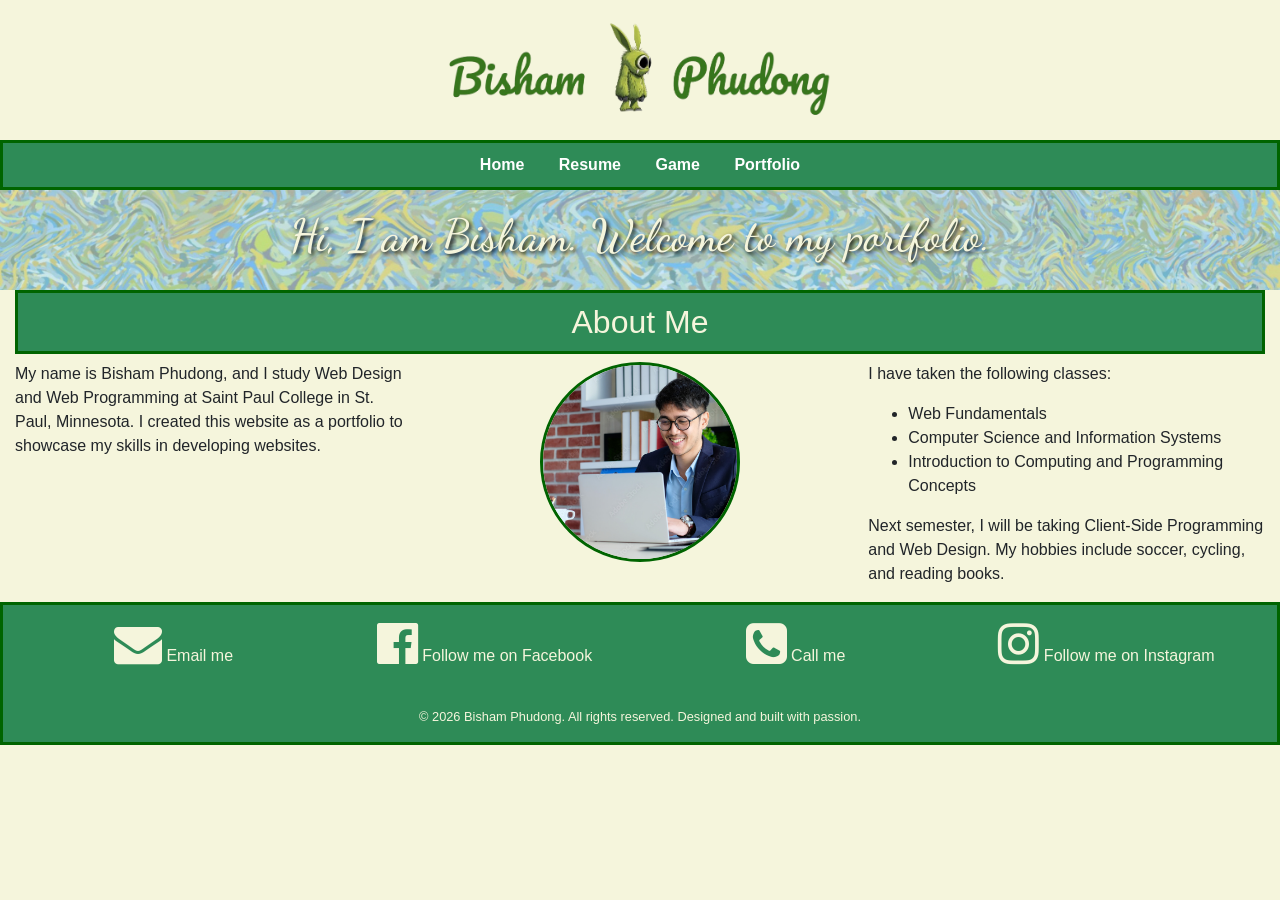
<file: index.html>
<!DOCTYPE html>
<html>

<head>
    <meta charset="utf-8">
    <meta name="viewport" content="width=device-width, initial-scale=1">

    <title>Bisham Phudong | Web Design & Web Development Portfolio</title>

    <!-- Meta description helps search engines understand the website -->
    <meta name="description" content="Portfolio of Bisham Phudong, a Web Design and Web Programming student at Saint Paul College, showcasing projects, skills, and professional work in web development.">

    <link rel="stylesheet" href="https://cdn.jsdelivr.net/npm/bootstrap@4.6.1/dist/css/bootstrap.min.css">

    <link rel="stylesheet" href="https://cdnjs.cloudflare.com/ajax/libs/font-awesome/4.7.0/css/font-awesome.min.css">

    <link href="https://fonts.googleapis.com/css2?family=Dancing+Script&display=swap" rel="stylesheet">

    <link href="https://fonts.googleapis.com/css2?family=Quicksand:wght@400;600&display=swap" rel="stylesheet">

    <link rel="stylesheet" href="style.css">
</head>

<body>

    <header>

        <img height="100" width="400" src="images/logo.png" alt="Logo" class="logo">

    </header>

    <!-- Navigation menu for all pages -->
    <nav>

        <ul>

            <li><a href="index.html">Home</a></li>

            <li><a href="resume.html">Resume</a></li>

            <li><a href="game.html">Game</a></li>

            <li><a href="portfolio.html">Portfolio</a></li>

        </ul>

    </nav>

    <!-- Hero section introducing the portfolio -->
    <div class="home-hero">

        <h1>Hi, I am Bisham. Welcome to my portfolio.</h1>

    </div>

    <div class="container-fluid">

        <h2>About Me</h2>

        <div class="row">

            <div class="col-sm-4">

                <p>
                    My name is Bisham Phudong, and I study Web Design and Web Programming at Saint Paul College in St. Paul, Minnesota. I created this website as a portfolio to showcase my skills in developing websites.
                </p>

            </div>

            <!-- Center column displaying profile image -->
            <div class="col-sm-4 text-center">

                <img src="images/bisham.jpg" alt="Picture of Bisham" class="home-photo">

            </div>

            <div class="col-sm-4">

                <p>I have taken the following classes:</p>

                <ul>
                    <li>Web Fundamentals</li>
                    <li>Computer Science and Information Systems</li>
                    <li>Introduction to Computing and Programming Concepts</li>
                </ul>

                <p>
                    Next semester, I will be taking Client-Side Programming and Web Design. My hobbies include soccer, cycling, and reading books.
                </p>

            </div>

        </div>

    </div>

    <!-- Footer contains contact and social media links -->
    <footer>

        <div class="container-fluid">

            <div class="row">

                <div class="col-sm-3 text-center">

                    <i class="fa fa-envelope"></i>

                    <a href="mailto:bishamphudong6@gmail.com">Email me</a>

                </div>

                <div class="col-sm-3 text-center">

                    <i class="fa fa-facebook-official"></i>

                    <a href="https://www.facebook.com/bisham.phudong" target="_blank">
                        Follow me on Facebook
                    </a>

                </div>

                <div class="col-sm-3 text-center">

                    <i class="fa fa-phone-square"></i>

                    <a href="tel:7633468471">Call me</a>

                </div>

                <div class="col-sm-3 text-center">

                    <i class="fa fa-instagram"></i>

                    <a href="https://www.instagram.com/bisham_phudong" target="_blank">
                        Follow me on Instagram
                    </a>

                </div>

            </div>

            <br>

            <small>
                &copy; 2026 Bisham Phudong. All rights reserved. Designed and built with passion.
            </small>

        </div>

    </footer>

</body>

</html>
</file>
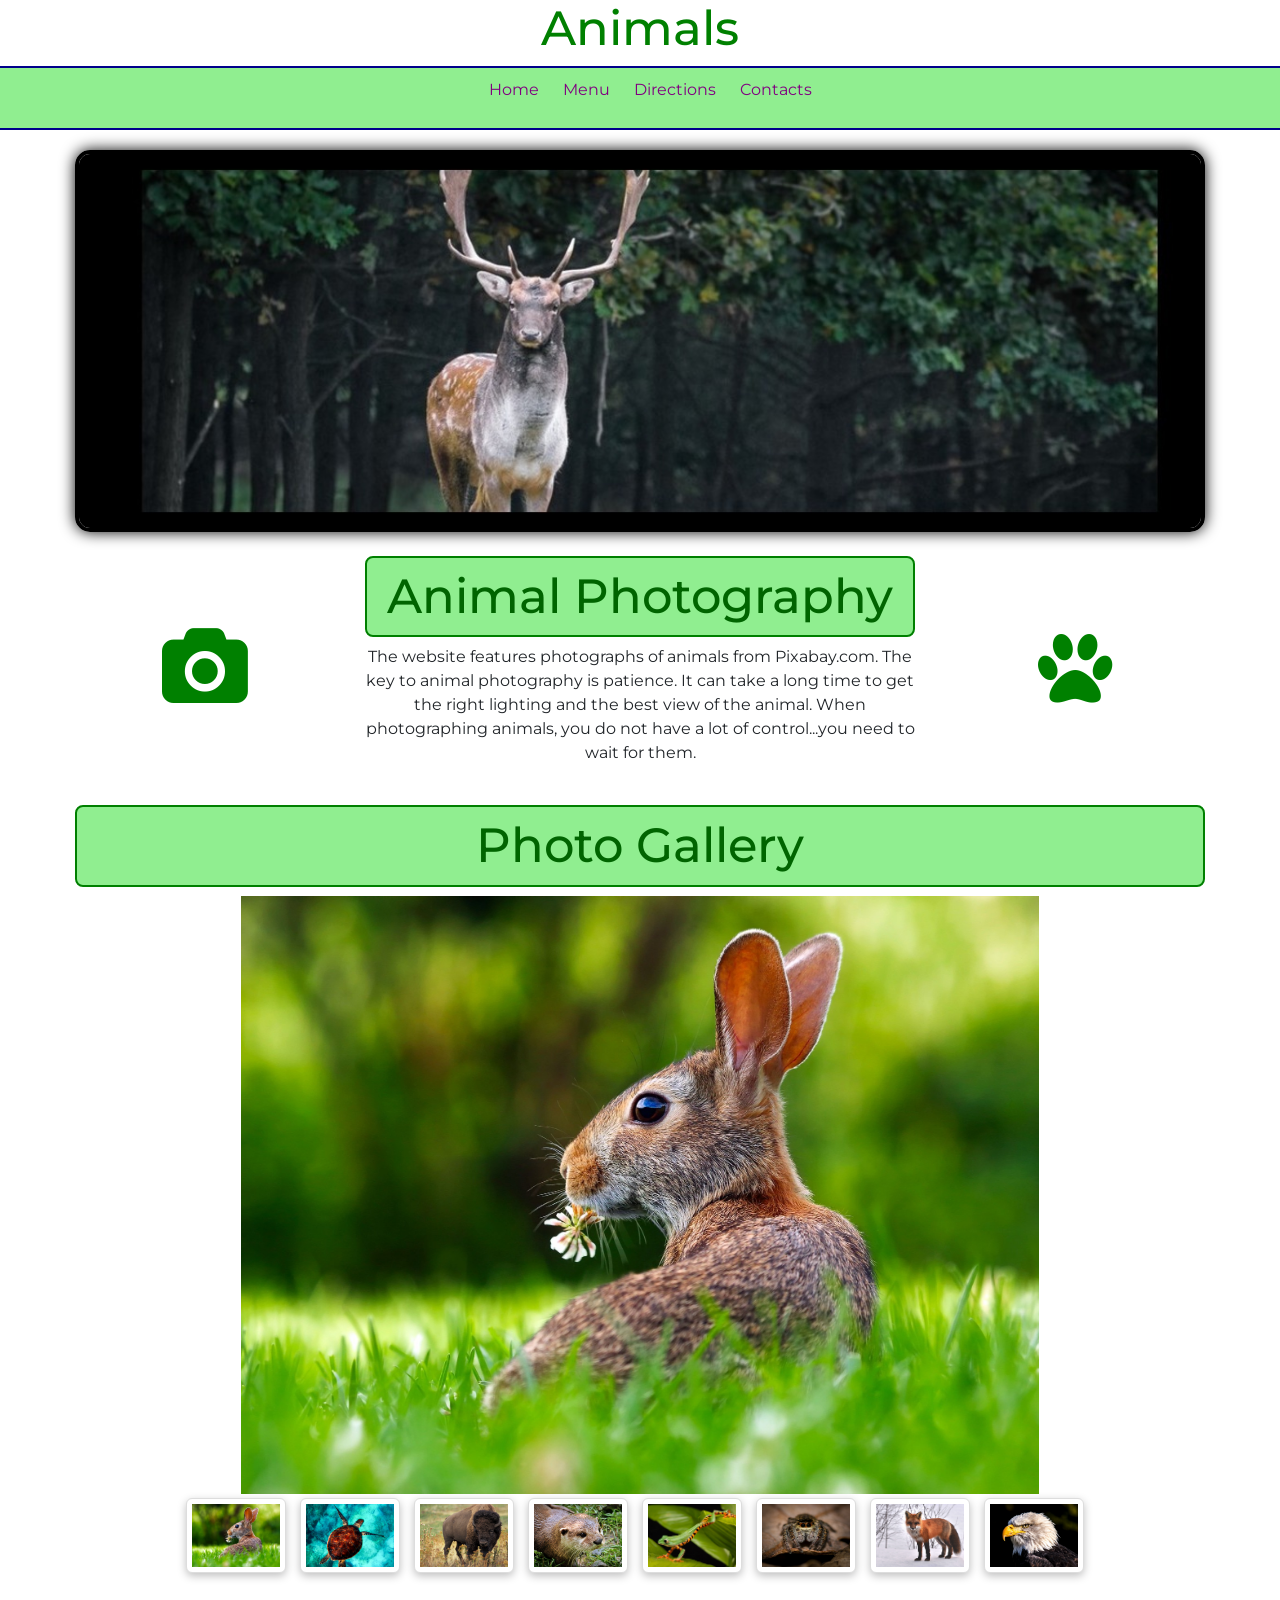
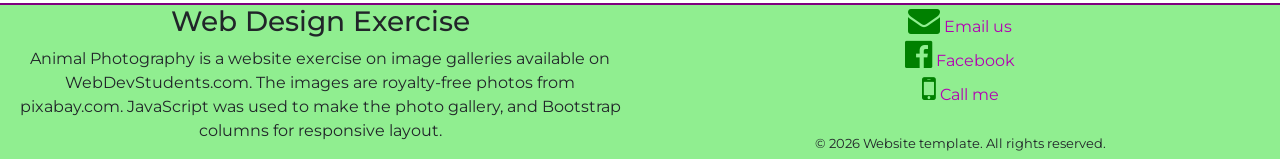
<file: animals/index.html>
<!DOCTYPE html>
<html>
<head lang="en">
	<meta charset="utf-8">
	<meta name="viewport" content="width=device-width, initial-scale=1.0, minimum-scale=1" />
	<meta name="description" content="This is an example of a meta description. This will often show up in search results so it is important to write a high quality description for each page of a website">
	<title>Animals show</title>

	<link rel="stylesheet" href="https://cdn.jsdelivr.net/npm/bootstrap@4.6.1/dist/css/bootstrap.min.css">
	<link rel="stylesheet" href="https://cdnjs.cloudflare.com/ajax/libs/font-awesome/4.7.0/css/font-awesome.min.css">
	<link rel="stylesheet" href="style.css">
</head>

<body>

	<header>
		<h1>Animals</h1>
	</header>

	<nav>
		<ul>
			<li><a href="index.html">Home</a></li>
			<li><a href="menu.html">Menu</a></li>
			<li><a href="directions.html">Directions</a></li>
			<li><a href="Contacts.html">Contacts</a></li>
		</ul>
	</nav>

	<main>
		<div class="container-fluid">

			<div class="row">
				<div class="col-sm-12">
					<img class="hero-image img-fluid" src="images/hero.jpg" alt="A picture of a deer" height="400" width="1200">
				</div>
			</div>

			<div class="row align-items-center text-center mt-4">

				<div class="col-sm-3">
					<i class="fa fa-camera fa-7x"></i>
				</div>

				<div class="col-sm-6">
					<h2>Animal Photography</h2>
					<p>
						The website features photographs of animals from Pixabay.com. The key to animal photography is patience. It can take a long time to get the right lighting and the best view of the animal. When photographing animals, you do not have a lot of control...you need to wait for them.
					</p>
				</div>

				<div class="col-sm-3">
					<i class="fa fa-paw fa-7x"></i>
				</div>

			</div>

			<div class="row">
				<div class="col-sm-12">

					<h2 class="mt-4 text-center">Photo Gallery</h2>

					<div class="gallery">

						<div class="preview">
							<img id="preview" src="images/rabbit.jpg"
								style="display:block;margin:0 auto;"
								alt="Rabbit"
								height="600"
								width="800" />
						</div>

						<div class="gallery-thumbnails" style="margin:0 auto;text-align:center">

							<img onclick="document.getElementById('preview').src=document.getElementById('img1').src"
								id="img1" src="images/rabbit.jpg" alt="Rabbit" />

							<img onclick="document.getElementById('preview').src=document.getElementById('img2').src"
								id="img2" src="images/turtle.jpg" alt="Turtle" />

							<img onclick="document.getElementById('preview').src=document.getElementById('img3').src"
								id="img3" src="images/bison.jpg" alt="Bison" />

							<img onclick="document.getElementById('preview').src=document.getElementById('img4').src"
								id="img4" src="images/otter.jpg" alt="Otter" />

							<img onclick="document.getElementById('preview').src=document.getElementById('img5').src"
								id="img5" src="images/frog.jpg" alt="Frog" />

							<img onclick="document.getElementById('preview').src=document.getElementById('img6').src"
								id="img6" src="images/spider.jpg" alt="Spider" />

							<img onclick="document.getElementById('preview').src=document.getElementById('img7').src"
								id="img7" src="images/fox.jpg" alt="Fox" />

							<img onclick="document.getElementById('preview').src=document.getElementById('img8').src"
								id="img8" src="images/eagle.jpg" alt="Eagle" />

						</div>

					</div>

				</div>
			</div>

		</div>
	</main>

	<footer>
		<div class="container-fluid">
			<div class="row">

				<div class="col-sm-6">
					<h3>Web Design Exercise</h3>
					<p>
						Animal Photography is a website exercise on image galleries available on WebDevStudents.com. The images are royalty-free photos from pixabay.com. JavaScript was used to make the photo gallery, and Bootstrap columns for responsive layout.
					</p>
				</div>

				<div class="col-sm-6">

					<i class="fa fa-envelope" aria-hidden="true"></i>
					<a href="mailto:bishamphudong6@gmail.com">Email us</a> <br>
					<i class="fa fa-facebook-official" aria-hidden="true"></i>
					<a href="https://saintpaul.edu" target="_blank">Facebook</a><br>
					<i class="fa fa-mobile" aria-hidden="true"></i>
					<a href="tel:0987654321">Call me</a>

					<br><br>
					<small>&copy; 2026 Website template. All rights reserved.</small>
				</div>

			</div>
		</div>
	</footer>

	<script src="https://cdn.jsdelivr.net/npm/jquery@3.6.0/dist/jquery.slim.min.js"></script>
	<script src="https://cdn.jsdelivr.net/npm/popper.js@1.16.1/dist/umd/popper.min.js"></script>
	<script src="https://cdn.jsdelivr.net/npm/bootstrap@4.6.1/dist/js/bootstrap.bundle.min.js"></script>

</body>
</html>
</file>
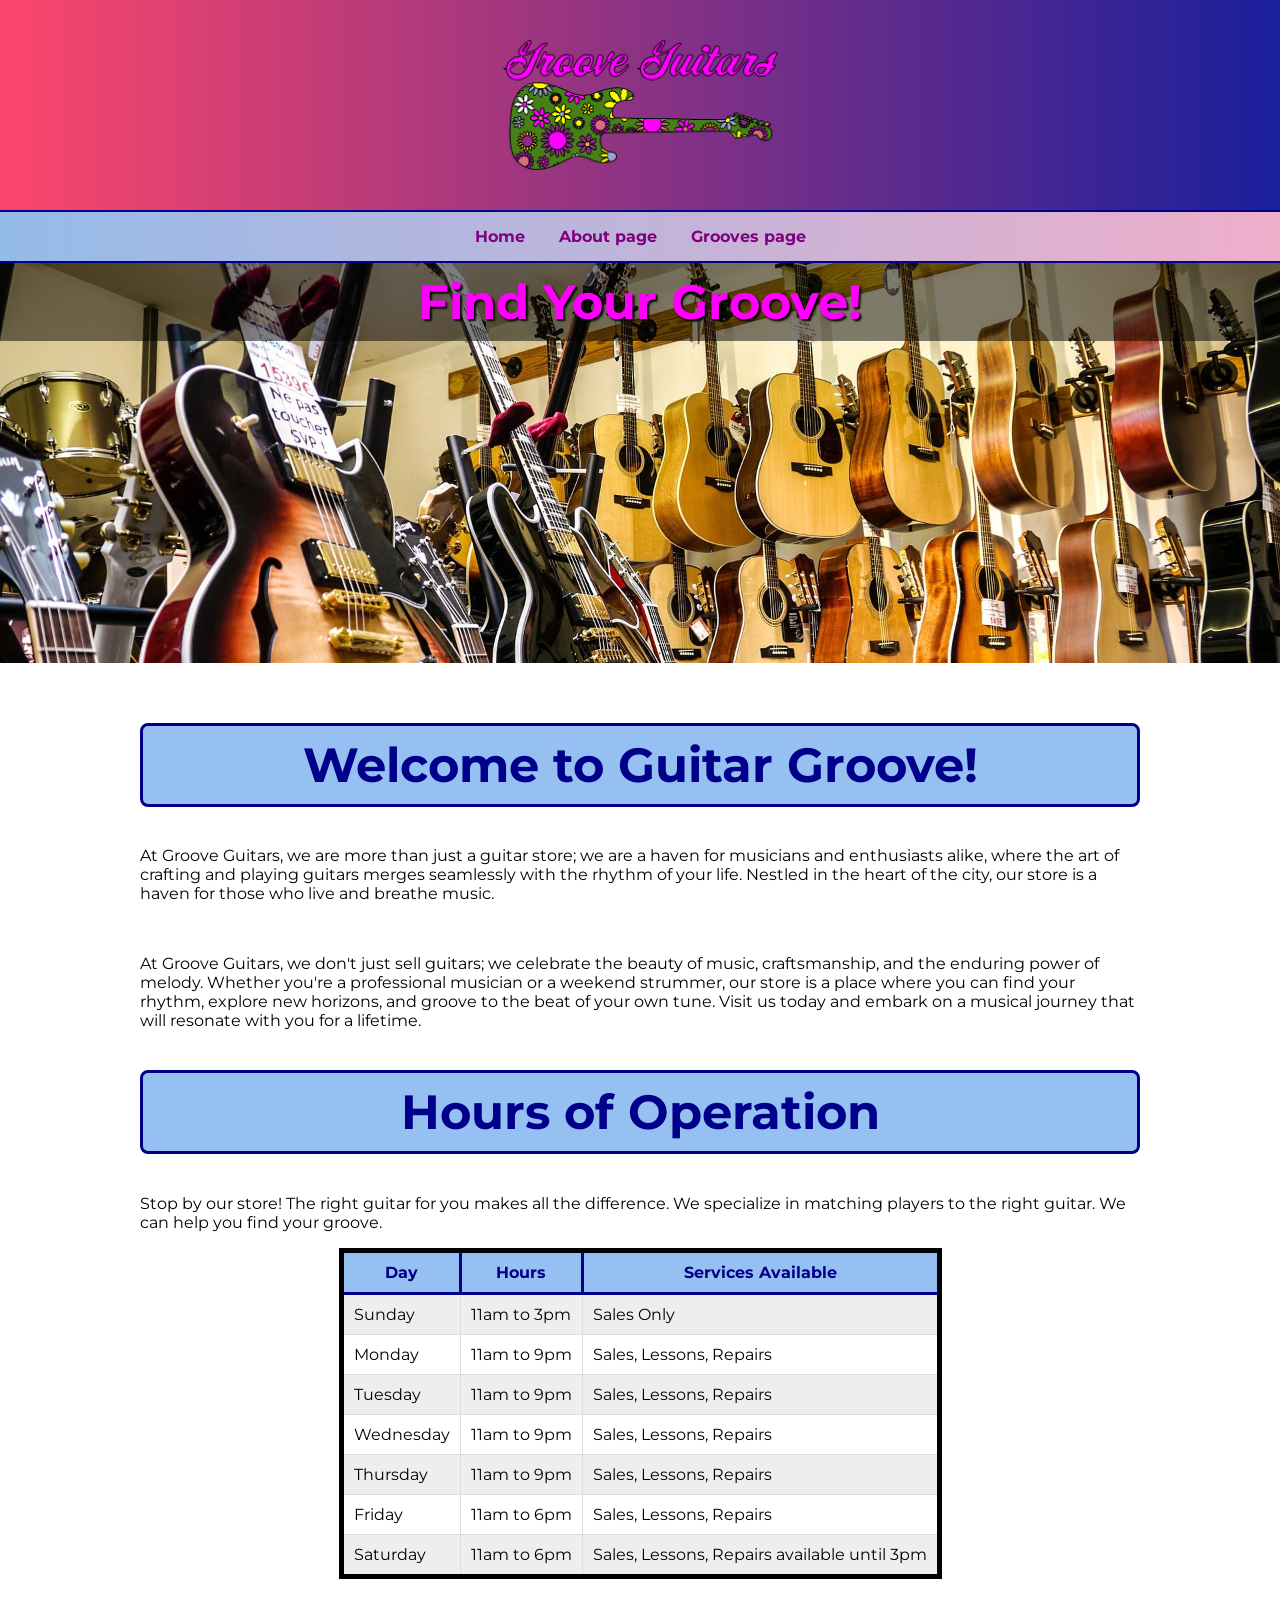
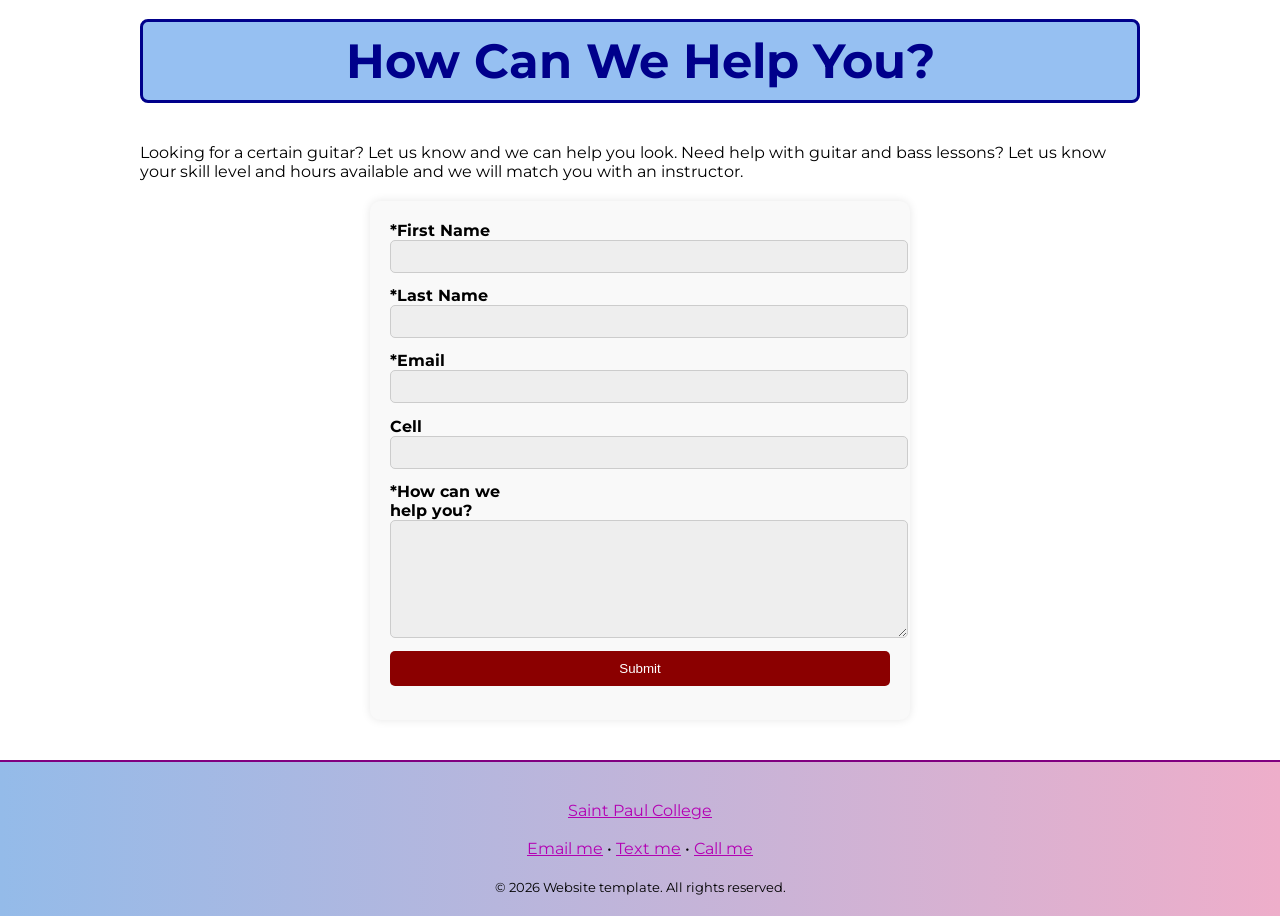
<file: groove-guitars/index.html>
<!DOCTYPE html>
<html>
<head lang="en">
    <meta charset="utf-8">
    <meta name="viewport" content="width=device-width, initial-scale=1.0" />
    <meta name="description" content="Groove Guitars carries the grooviest guitars on the planet! Stop by our store to find your groove.">
    <title>Groove Guitars::Home</title>
    <link rel="stylesheet" href="style.css">
</head>

<body>
    <div id="wrapper">

        <header>
            <img src="images/groove-guitars-logo.png" height="269" width="570" alt="Groove Guitars Logo" class="logo">
        </header>

        <nav>
            <ul>
                <li><a href="index.html">Home</a></li>
                <li><a href="about.html">About page</a></li>
                <li><a href="grooves.html">Grooves page</a></li>
            </ul>
        </nav>

        <div id="home-hero">
            <h1>Find Your Groove!</h1>
        </div>

        <main>
            <h2>Welcome to Guitar Groove!</h2>

            <p>
                At Groove Guitars, we are more than just a guitar store; we are a haven for musicians and enthusiasts alike, 
                where the art of crafting and playing guitars merges seamlessly with the rhythm of your life. Nestled in the 
                heart of the city, our store is a haven for those who live and breathe music.
            </p>

            <br>

            <p>
                At Groove Guitars, we don't just sell guitars; we celebrate the beauty of music, craftsmanship, and the 
                enduring power of melody. Whether you're a professional musician or a weekend strummer, our store is a 
                place where you can find your rhythm, explore new horizons, and groove to the beat of your own tune. 
                Visit us today and embark on a musical journey that will resonate with you for a lifetime.
            </p>

            <h2>Hours of Operation</h2>

            <p>
                Stop by our store! The right guitar for you makes all the difference. We specialize in matching players 
                to the right guitar. We can help you find your groove.
            </p>

            <table border="1">
                <tr>
                    <th>Day</th>
                    <th>Hours</th>
                    <th>Services Available</th>
                </tr>

                <tr>
                    <td>Sunday</td>
                    <td>11am to 3pm</td>
                    <td>Sales Only</td>
                </tr>

                <tr>
                    <td>Monday</td>
                    <td>11am to 9pm</td>
                    <td>Sales, Lessons, Repairs</td>
                </tr>

                <tr>
                    <td>Tuesday</td>
                    <td>11am to 9pm</td>
                    <td>Sales, Lessons, Repairs</td>
                </tr>

                <tr>
                    <td>Wednesday</td>
                    <td>11am to 9pm</td>
                    <td>Sales, Lessons, Repairs</td>
                </tr>

                <tr>
                    <td>Thursday</td>
                    <td>11am to 9pm</td>
                    <td>Sales, Lessons, Repairs</td>
                </tr>

                <tr>
                    <td>Friday</td>
                    <td>11am to 6pm</td>
                    <td>Sales, Lessons, Repairs</td>
                </tr>

                <tr>
                    <td>Saturday</td>
                    <td>11am to 6pm</td>
                    <td>Sales, Lessons, Repairs available until 3pm</td>
                </tr>
            </table>

            <h2>How Can We Help You?</h2>

            <p>
                Looking for a certain guitar? Let us know and we can help you look. Need help with guitar and bass lessons? 
                Let us know your skill level and hours available and we will match you with an instructor.
            </p>

            <form action="https://webdevstudents.com/portfolio/submit-form.php" method="post">

                <label for="first_name">*First Name</label>
                <input type="text" id="first_name" name="first_name" required>

                <label for="last_name">*Last Name</label>
                <input type="text" id="last_name" name="last_name" required>

                <label for="email">*Email</label>
                <input type="email" id="email" name="email" required>

                <label for="phone">Cell</label>
                <input type="tel" id="phone" name="phone">

                <label for="comments">*How can we help you?</label>
                <textarea id="comments" name="comments" required></textarea>

                <input type="submit" value="Submit">

            </form>

        </main>
        <!-- End main section -->

        <footer>
            <br>
            <a href="https://saintpaul.edu" target="_blank">Saint Paul College</a>
            <br><br>

            <a href="mailto:bishamphudong6@gmail.com" target="_blank">Email me</a> &bull;
            <a href="sms:0987654321">Text me</a> &bull;
            <a href="tel:0987654321">Call me</a>

            <br><br>
            <small>&copy; 2026 Website template. All rights reserved.</small>
        </footer>

    </div>
</body>
</html>
</file>
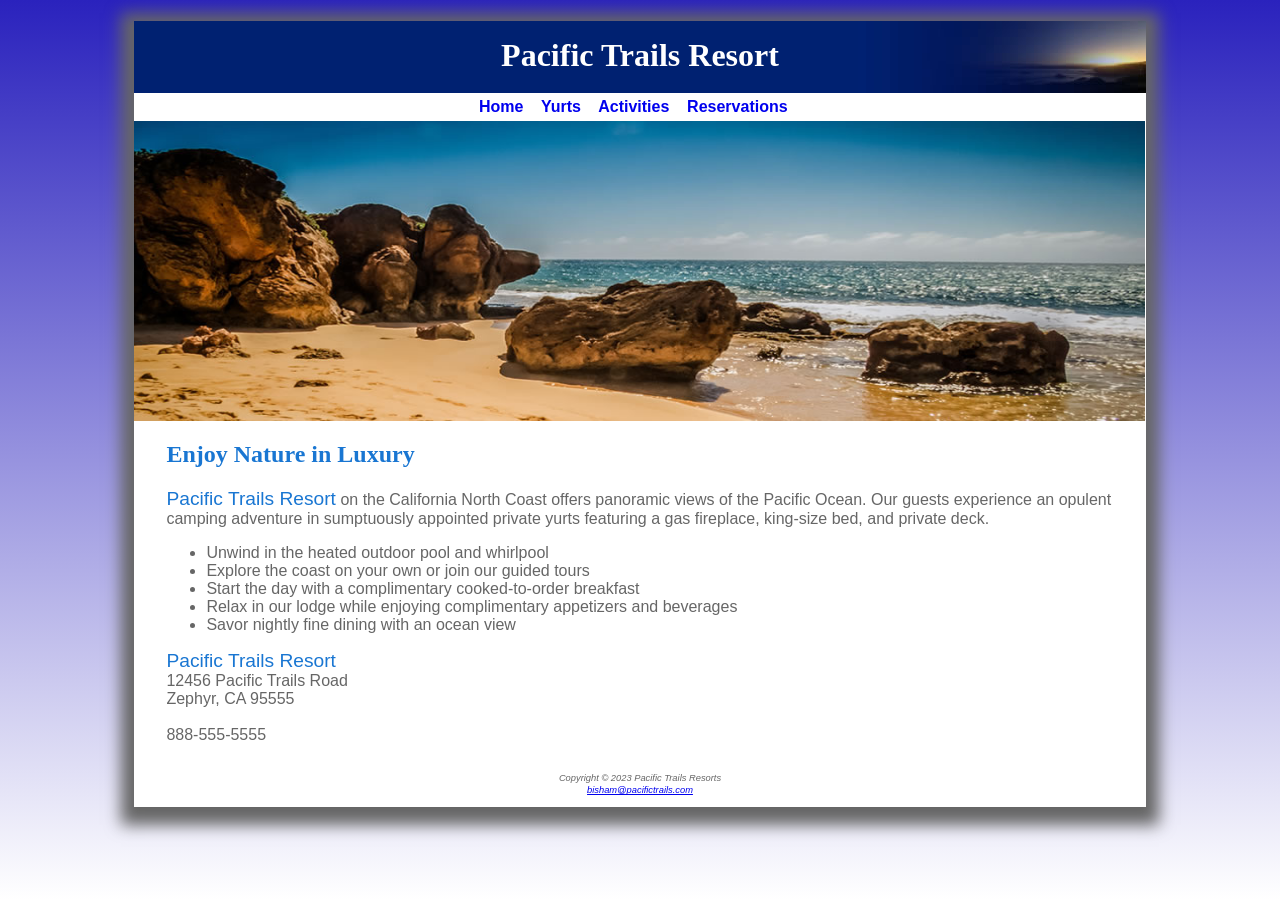
<file: pacific/index.html>
<!DOCTYPE html>
<html lang="en">
<head>
    <meta charset="utf-8">
    <title>Pacific Trails Resort</title>
    <link rel="stylesheet" href="pacific.css">
</head>

<body>
    <div id="wrapper">

        <header>
            <h1>Pacific Trails Resort</h1>
        </header>

        <nav>
            <b>
                <a href="index.html">Home</a> &nbsp;&nbsp;
                <a href="yurts.html">Yurts</a> &nbsp;&nbsp;
                <a href="activities.html">Activities</a> &nbsp;&nbsp;
                <a href="reservations.html">Reservations</a> &nbsp;&nbsp;
            </b>
        </nav>

        <div id="homehero"></div>

        <main>

            <h2>Enjoy Nature in Luxury</h2>

            <p>
                <span class="resort">Pacific Trails Resort</span> on the California
                North Coast offers panoramic views of the Pacific Ocean. Our guests
                experience an opulent camping adventure in sumptuously appointed
                private yurts featuring a gas fireplace, king-size bed, and private deck.
            </p>

            <ul>
                <li>Unwind in the heated outdoor pool and whirlpool</li>
                <li>Explore the coast on your own or join our guided tours</li>
                <li>Start the day with a complimentary cooked-to-order breakfast</li>
                <li>Relax in our lodge while enjoying complimentary appetizers and beverages</li>
                <li>Savor nightly fine dining with an ocean view</li>
            </ul>

            <div>
                <p>
                    <span class="resort">Pacific Trails Resort</span><br>
                    12456 Pacific Trails Road<br>
                    Zephyr, CA 95555<br><br>
                    888-555-5555
                </p>
            </div>

        </main>

        <footer>
            <small>
                <em>
                    Copyright &copy; 2023 Pacific Trails Resorts<br>
                    <a href="mailto:bisham@pacifictrails.com">
                        bisham@pacifictrails.com
                    </a>
                </em>
            </small>
        </footer>

    </div>
</body>
</html>
</file>
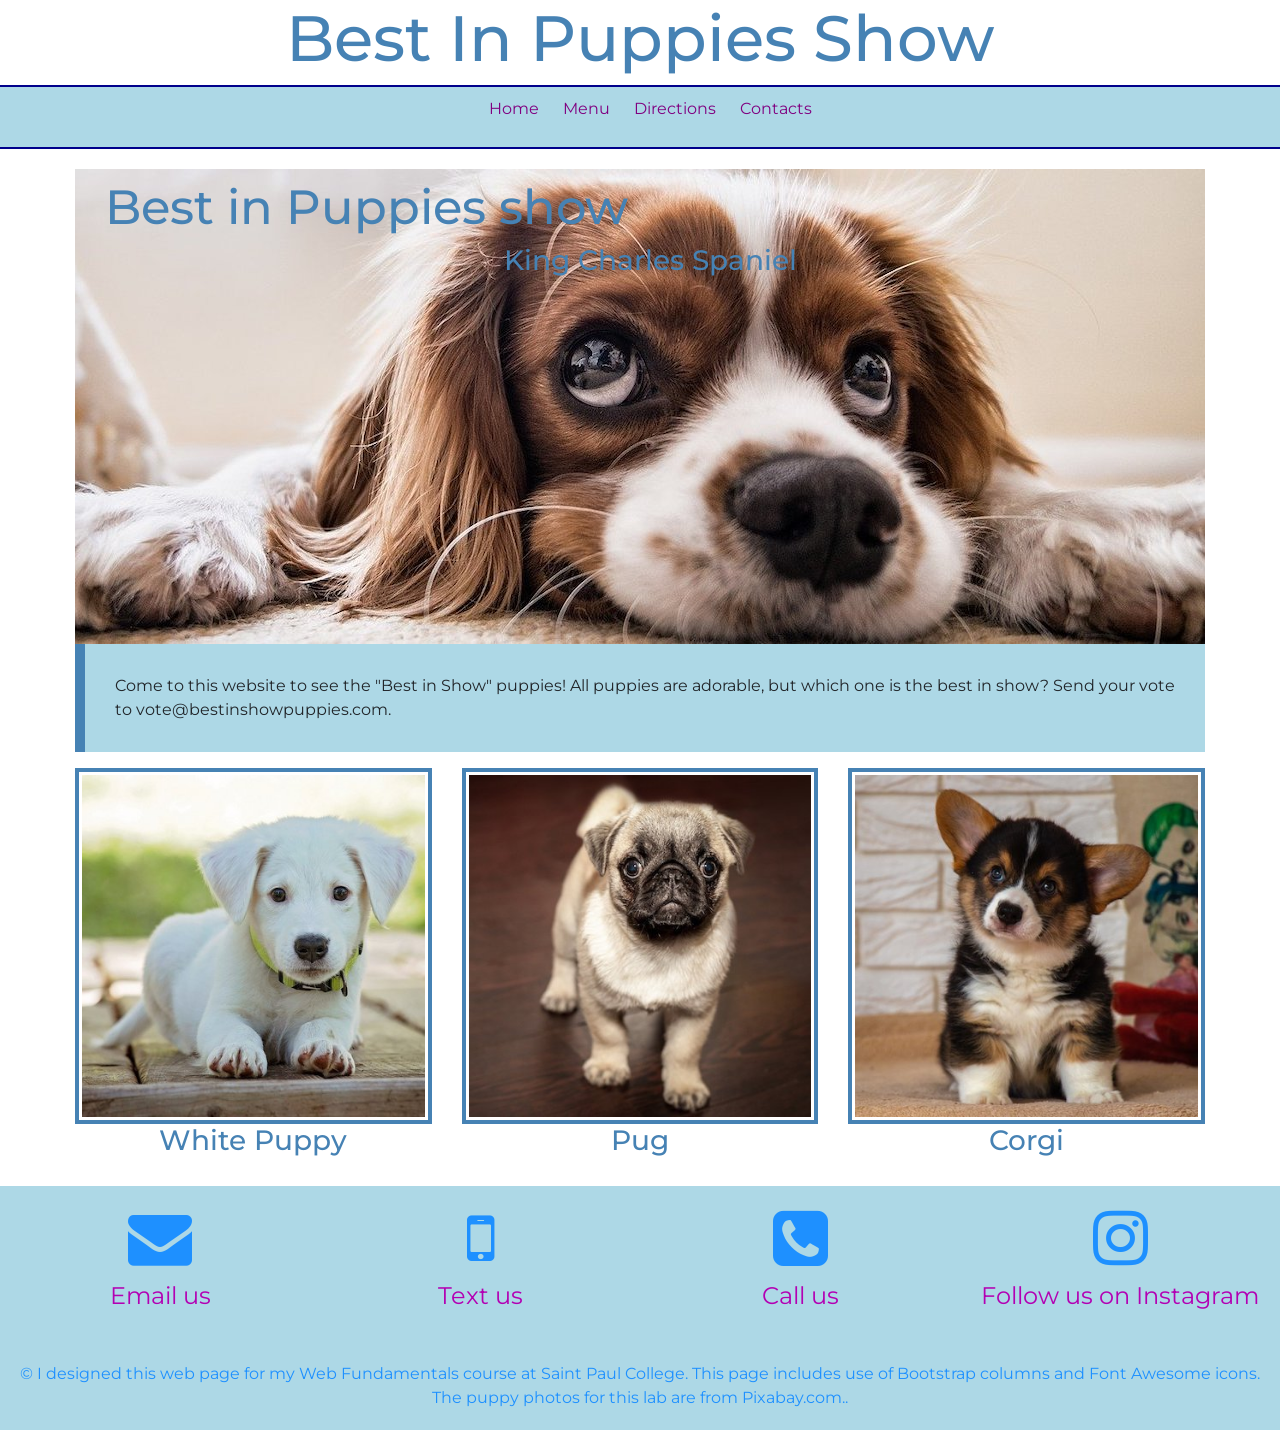
<file: Puppies/index.html>
<!DOCTYPE html>
<html>
<head lang="en">
	<meta charset="utf-8">
	<meta name="viewport" content="width=device-width, initial-scale=1.0, minimum-scale=1" />
	<meta name="description" content="This is an example of a meta description. This will often show up in search results so it is important to write a high quality description for each page of a website">
	<title>Puppies Show</title>

	<link rel="stylesheet" href="https://cdn.jsdelivr.net/npm/bootstrap@4.6.1/dist/css/bootstrap.min.css">

	<link rel="stylesheet" href="https://cdnjs.cloudflare.com/ajax/libs/font-awesome/4.7.0/css/font-awesome.min.css">

	<link rel="stylesheet" href="style.css">
</head>

<body>
	<div id="wrapper">	
		<header>
			<h1> Best In Puppies Show</h1>
		</header>

		<nav>
  			<ul>
    			<li><a href="index.html"> Home </a></li>
    			<li><a href="menu.html"> Menu </a></li>
    			<li><a href="directions.html">Directions </a></li>
    			<li><a href="Contacts.html">Contacts</a></li>
  			</ul>
		</nav>

		<main>

			<div class="container-fluid">
			    <div class="row">

			        <div class="col-sm-12">
			            
			            <div class="home-hero">
			            	<h2> Best in Puppies show </h2>
			            	<h3> King Charles Spaniel </h3>
			            </div>

			            <blockquote>
			                Come to this website to see the "Best in Show" puppies! 
			                All puppies are adorable, but which one is the best in show? 
			                Send your vote to vote@bestinshowpuppies.com.
			            </blockquote>

			       </div>

			    </div>

			    <div class="row">

				    <div class="col-sm-4">
				        <img src="images/white-puppy.jpg" height="400px" width="400px" alt="Puppy 1" class="img-fluid">
				        <h3>White Puppy</h3>
				    </div>

				    <div class="col-sm-4">
				        <img src="images/pug.jpg" height="400px" width="400px" alt="Puppy 1" class="img-fluid">
				        <h3>Pug</h3>
				    </div>

				    <div class="col-sm-4">
				        <img src="images/corgi.jpg" height="400px" width="400px" alt="Puppy 1" class="img-fluid">
				        <h3>Corgi</h3>
				    </div>

				</div>
			</div>
		</main>

		<footer>
	<div class="container-fluid">
		<div class="row">

			<div class="col-sm-3 text-center">
				<i class="fa fa-envelope" aria-hidden="true"></i>
				<br>
				<a href="mailto:bishamphudong6@gmail.com" target="_blank">Email us</a>
			</div>

			<div class="col-sm-3 text-center">
				<i class="fa fa-mobile" aria-hidden="true"></i>
				<br>
				<a href="sms:0987654321">Text us</a>
			</div>

			<div class="col-sm-3 text-center">
				<i class="fa fa-phone-square" aria-hidden="true"></i>
				<br>
				<a href="tel:0987654321">Call us</a>
			</div>

			<div class="col-sm-3 text-center">
				<i class="fa fa-instagram" aria-hidden="true"></i>
				<br>
				<a href="https://saintpaul.edu">Follow us on Instagram</a>
			</div>

		</div>

		<br><br>
		<small>&copy; I designed this web page for my Web Fundamentals course at Saint Paul College. This page includes use of Bootstrap columns and Font Awesome icons. The puppy photos for this lab are from Pixabay.com..</small>
	</div>
</footer>
	</div>

	<script src="https://cdn.jsdelivr.net/npm/jquery@3.6.0/dist/jquery.slim.min.js"></script>
	<script src="https://cdn.jsdelivr.net/npm/popper.js@1.16.1/dist/umd/popper.min.js"></script>
	<script src="https://cdn.jsdelivr.net/npm/bootstrap@4.6.1/dist/js/bootstrap.bundle.min.js"></script>

</body>
</html>
</file>
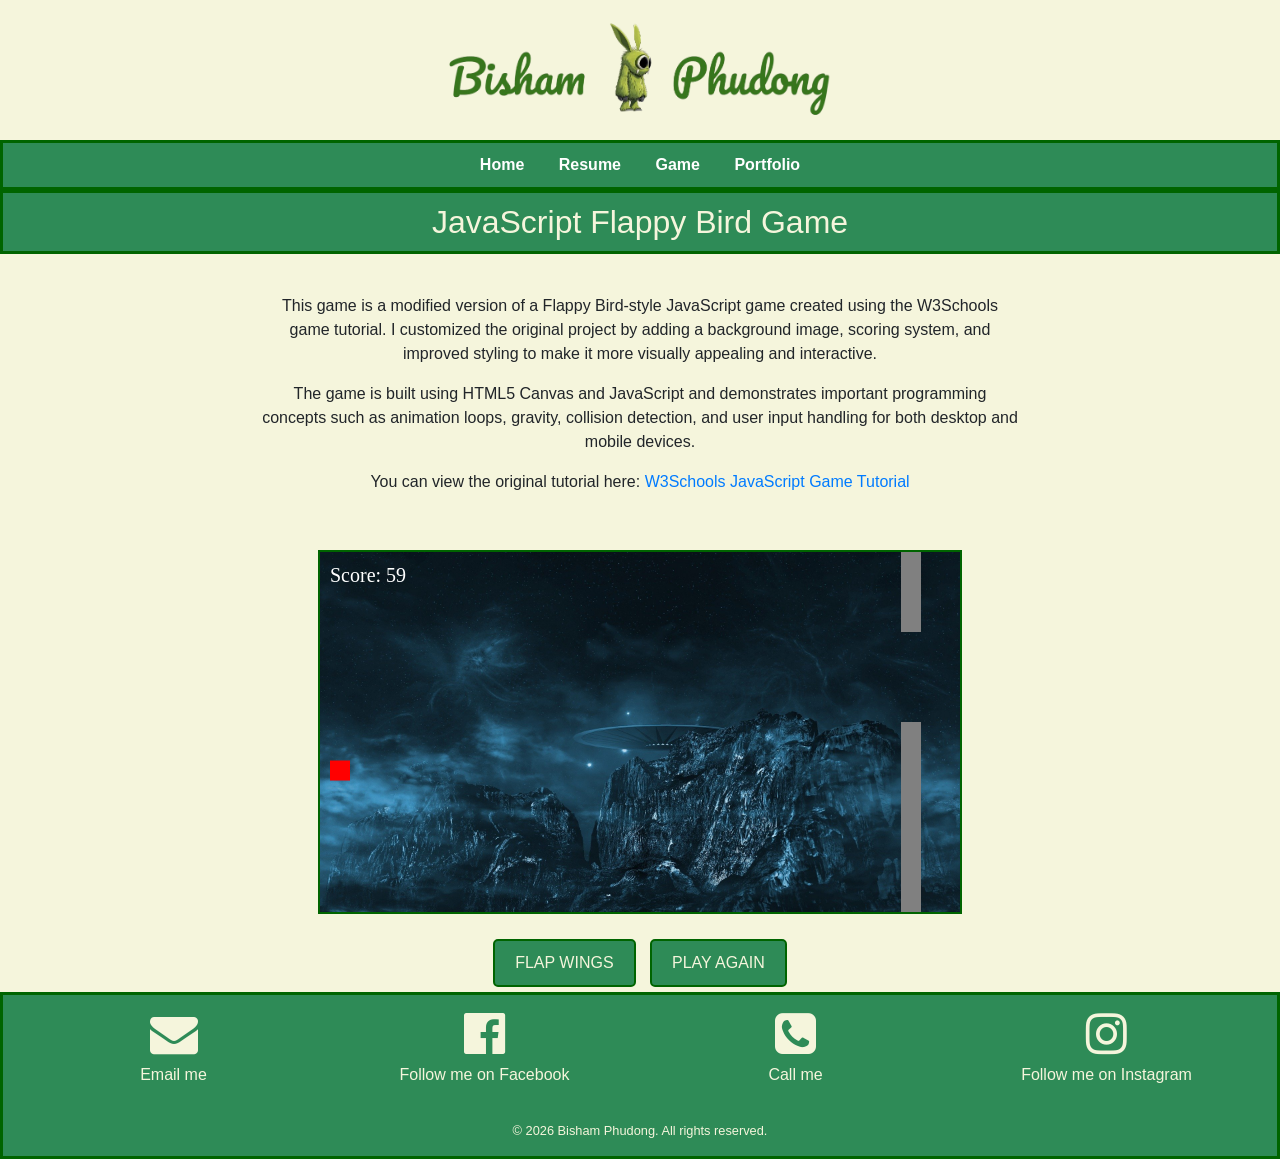
<file: game.html>
<!DOCTYPE html>
<html>

<head>

    <meta charset="utf-8">

    <meta name="viewport" content="width=device-width, initial-scale=1">

    <title>Game</title>

    <!-- External Bootstrap and Font Awesome libraries -->
    <link rel="stylesheet" href="https://cdn.jsdelivr.net/npm/bootstrap@4.6.1/dist/css/bootstrap.min.css">

    <link rel="stylesheet" href="https://cdnjs.cloudflare.com/ajax/libs/font-awesome/4.7.0/css/font-awesome.min.css">

    <link rel="stylesheet" href="style.css">

    <style>

        /* Canvas styling for the game display */
        canvas {
            border: 2px solid darkgreen;
            display: block;
            margin: 20px auto;
        }

        .game-controls {
            text-align: center;
            margin-top: 15px;
        }

        .myButton {
            background-color: seagreen;
            color: beige;
            border: 2px solid darkgreen;
            padding: 10px 20px;
            margin: 5px;
            font-size: 16px;
            cursor: pointer;
            border-radius: 5px;
        }

        .myButton:hover {
            background-color: darkgreen;
            color: white;
        }

        .mobile {
            display: none;
        }

        /* Mobile layout adjustments */
        @media only screen and (max-width: 768px) {

            .desktop {
                display: none;
            }

            .mobile {
                display: block;
                touch-action: manipulation;
            }

        }

        /* Centers the game description content */
        .game-description {
            max-width: 800px;
            margin: 20px auto;
            padding: 20px;
            text-align: center;
        }

    </style>

</head>

<body onload="startGame()">

    <header>

        <img height="100" width="400" src="images/logo.png" alt="Logo">

    </header>

    <!-- Navigation menu -->
    <nav>

        <ul>

            <li><a href="index.html">Home</a></li>

            <li><a href="resume.html">Resume</a></li>

            <li><a href="game.html">Game</a></li>

            <li><a href="portfolio.html">Portfolio</a></li>

        </ul>

    </nav>

    <main>

        <h2>JavaScript Flappy Bird Game</h2>

        <!-- Game description section -->
        <div class="game-description">

            <p>
                This game is a modified version of a Flappy Bird-style JavaScript game created using the W3Schools game tutorial. I customized the original project by adding a background image, scoring system, and improved styling to make it more visually appealing and interactive.
            </p>

            <p>
                The game is built using HTML5 Canvas and JavaScript and demonstrates important programming concepts such as animation loops, gravity, collision detection, and user input handling for both desktop and mobile devices.
            </p>

            <p>
                You can view the original tutorial here:

                <a href="https://www.w3schools.com/graphics/game_intro.asp" target="_blank">
                    W3Schools JavaScript Game Tutorial
                </a>

            </p>

        </div>

        <!-- Game canvas container -->
        <div id="game"></div>

        <!-- Desktop game controls -->
        <div class="game-controls desktop">

            <button class="myButton"
                onmousedown="accelerate(-0.2)"
                onmouseup="accelerate(0.05)">

                FLAP WINGS

            </button>

            <button class="myButton" onclick="location.reload()">

                PLAY AGAIN

            </button>

        </div>

        <!-- Mobile game controls -->
        <div class="game-controls mobile">

            <button class="myButton"
                ontouchstart="accelerate(-0.2)"
                ontouchend="accelerate(0.05)">

                FLAP WINGS

            </button>

            <button class="myButton" onclick="location.reload()">

                PLAY AGAIN

            </button>

        </div>

        <script>

            // Main game variables
            var myGamePiece;
            var myObstacles = [];
            var myScore;

            var bgImage = new Image();
            bgImage.src = "images/background.jpg";

            var canvasWidth = 640;
            var canvasHeight = 360;

            // Resize canvas for mobile screens
            if (window.innerWidth < 768) {

                canvasWidth = 300;
                canvasHeight = 300;

            }

            function startGame() {

                myGamePiece = new component(20, 20, "red", 10, 120);

                myGamePiece.gravity = 0.05;

                myScore = new component("20px", "Consolas", "white", 10, 30, "text");

                myGameArea.start();

            }

            var myGameArea = {

                canvas: document.createElement("canvas"),

                start: function () {

                    this.canvas.width = canvasWidth;

                    this.canvas.height = canvasHeight;

                    this.context = this.canvas.getContext("2d");

                    document.getElementById("game").appendChild(this.canvas);

                    this.frameNo = 0;

                    this.interval = setInterval(updateGameArea, 20);

                },

                clear: function () {

                    this.context.drawImage(
                        bgImage,
                        0,
                        0,
                        this.canvas.width,
                        this.canvas.height
                    );

                }

            }

            // Creates game objects such as player, obstacles, and text
            function component(width, height, color, x, y, type) {

                this.type = type;
                this.width = width;
                this.height = height;
                this.x = x;
                this.y = y;
                this.gravity = 0;
                this.gravitySpeed = 0;

                this.update = function () {

                    var ctx = myGameArea.context;

                    if (this.type == "text") {

                        ctx.font = this.width + " " + this.height;

                        ctx.fillStyle = color;

                        ctx.fillText(this.text, this.x, this.y);

                    } else {

                        ctx.fillStyle = color;

                        ctx.fillRect(this.x, this.y, this.width, this.height);

                    }

                }

                this.newPos = function () {

                    this.gravitySpeed += this.gravity;

                    this.y += this.gravitySpeed;

                    this.hitBottom();

                }

                this.hitBottom = function () {

                    var bottom = myGameArea.canvas.height - this.height;

                    if (this.y > bottom) {

                        this.y = bottom;

                        this.gravitySpeed = 0;

                    }

                }

                this.crashWith = function (other) {

                    return !(

                        this.y + this.height < other.y ||
                        this.y > other.y + other.height ||
                        this.x + this.width < other.x ||
                        this.x > other.x + other.width

                    );

                }

            }

            // Updates the game continuously
            function updateGameArea() {

                for (let i = 0; i < myObstacles.length; i++) {

                    if (myGamePiece.crashWith(myObstacles[i])) {

                        return;

                    }

                }

                myGameArea.clear();

                myGameArea.frameNo++;

                if (myGameArea.frameNo == 1 || everyinterval(150)) {

                    let x = myGameArea.canvas.width;

                    let height = Math.floor(Math.random() * 180 + 20);

                    let gap = Math.floor(Math.random() * 150 + 50);

                    myObstacles.push(
                        new component(20, height, "gray", x, 0)
                    );

                    myObstacles.push(
                        new component(
                            20,
                            canvasHeight - height - gap,
                            "gray",
                            x,
                            height + gap
                        )
                    );

                }

                for (let i = 0; i < myObstacles.length; i++) {

                    myObstacles[i].x -= 1;

                    myObstacles[i].update();

                }

                myScore.text = "Score: " + myGameArea.frameNo;

                myScore.update();

                myGamePiece.newPos();

                myGamePiece.update();

            }

            function everyinterval(n) {

                return (myGameArea.frameNo / n) % 1 == 0;

            }

            // Controls player movement
            function accelerate(n) {

                myGamePiece.gravity = n;

            }

        </script>

    </main>

    <!-- Footer with contact information -->
    <footer>

        <div class="container-fluid">

            <div class="row">

                <div class="col-sm-3 text-center">

                    <i class="fa fa-envelope"></i><br>

                    <a href="mailto:bishamphudong6@gmail.com">Email me</a>

                </div>

                <div class="col-sm-3 text-center">

                    <i class="fa fa-facebook-official"></i><br>

                    <a href="https://www.facebook.com/bisham.phudong" target="_blank">
                        Follow me on Facebook
                    </a>

                </div>

                <div class="col-sm-3 text-center">

                    <i class="fa fa-phone-square"></i><br>

                    <a href="tel:7633468471">Call me</a>

                </div>

                <div class="col-sm-3 text-center">

                    <i class="fa fa-instagram"></i><br>

                    <a href="https://www.instagram.com/bisham_phudong" target="_blank">
                        Follow me on Instagram
                    </a>

                </div>

            </div>

            <br>

            <small>
                &copy; 2026 Bisham Phudong. All rights reserved.
            </small>

        </div>

    </footer>

</body>

</html>
</file>
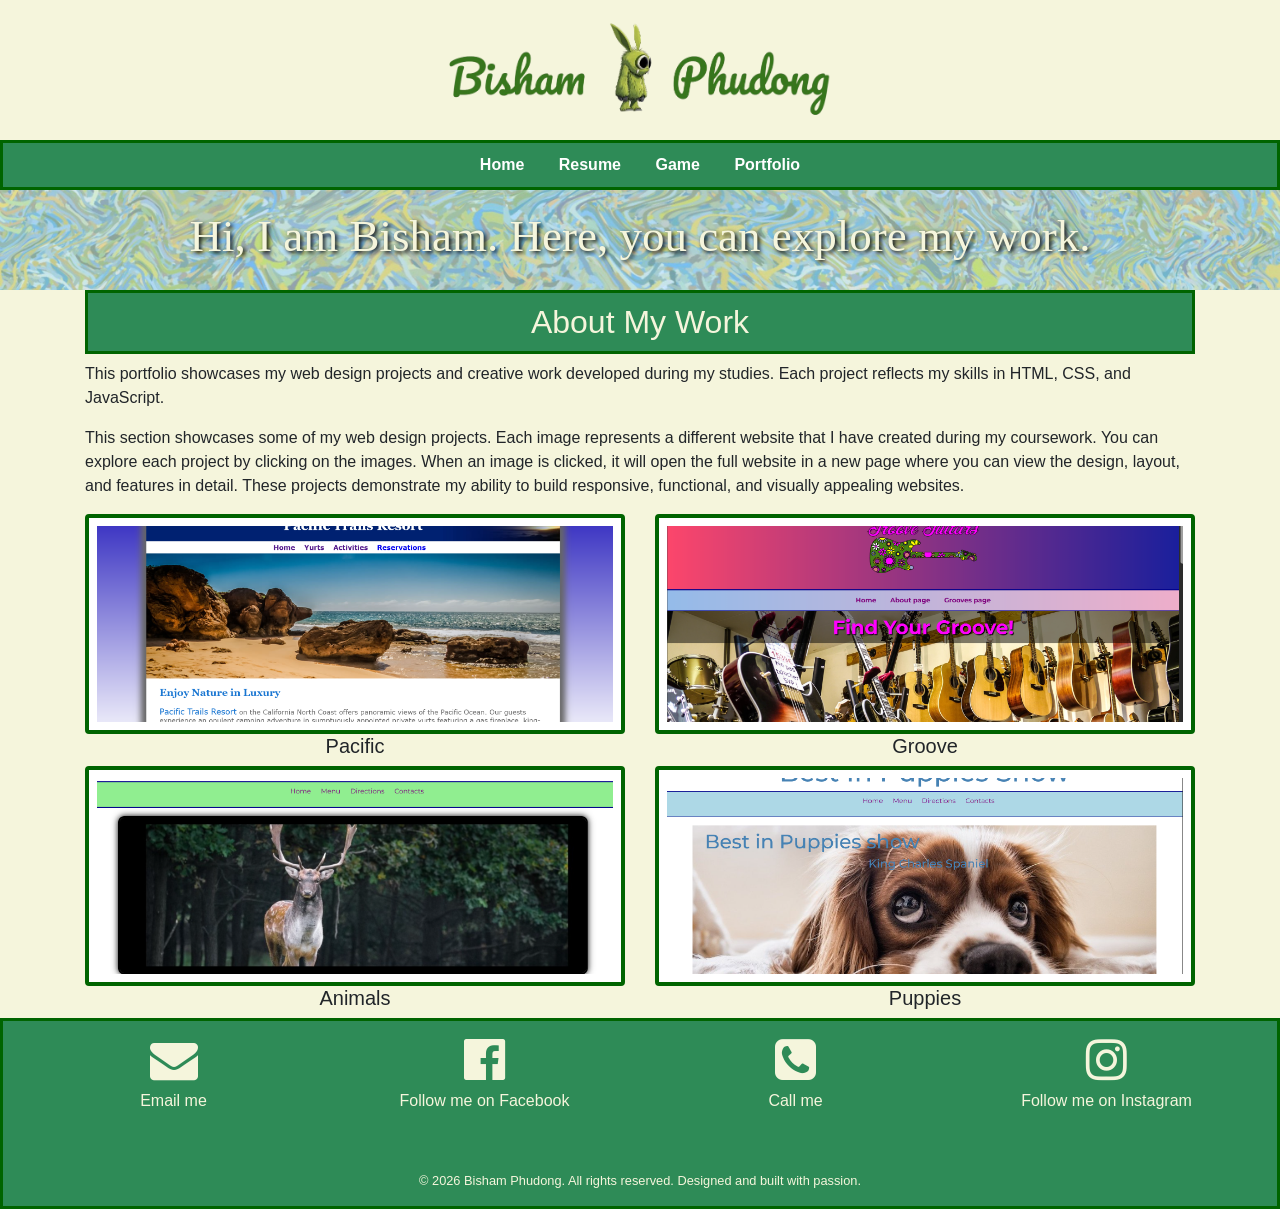
<file: portfolio.html>
<!DOCTYPE html>
<html>

<head>

    <meta charset="utf-8">

    <meta name="viewport" content="width=device-width, initial-scale=1">

    <title>Bisham Phudong</title>

    <!-- Description for search engines and browser previews -->
    <meta name="description" content="Portfolio of Bisham Phudong, a Web Design and Web Programming student at Saint Paul College, showcasing projects, skills, and professional work in web development.">

    <link rel="stylesheet" href="https://cdn.jsdelivr.net/npm/bootstrap@4.6.1/dist/css/bootstrap.min.css">

    <link rel="stylesheet" href="https://cdnjs.cloudflare.com/ajax/libs/font-awesome/4.7.0/css/font-awesome.min.css">

    <link rel="stylesheet" href="style.css">

</head>

<body>

    <header>

        <img height="100" width="400" src="images/logo.png" alt="Logo" class="logo">

    </header>

    <!-- Navigation bar for moving between pages -->
    <nav>

        <ul>

            <li><a href="index.html">Home</a></li>

            <li><a href="resume.html">Resume</a></li>

            <li><a href="game.html">Game</a></li>

            <li><a href="portfolio.html">Portfolio</a></li>

        </ul>

    </nav>

    <!-- Hero banner introducing the portfolio -->
    <div class="home-hero">

        <h1>Hi, I am Bisham. Here, you can explore my work.</h1>

    </div>

    <main class="container portfolio-main">

        <h2>About My Work</h2>

        <p>
            This portfolio showcases my web design projects and creative work developed during my studies.
            Each project reflects my skills in HTML, CSS, and JavaScript.
        </p>

        <p>
            This section showcases some of my web design projects. Each image represents a different website that I have created during my coursework. You can explore each project by clicking on the images. When an image is clicked, it will open the full website in a new page where you can view the design, layout, and features in detail. These projects demonstrate my ability to build responsive, functional, and visually appealing websites.
        </p>

        <!-- Portfolio project gallery -->
        <div class="row text-center portfolio-row">

            <div class="col-6 portfolio-item">

                <a href="pacific/index.html">

                    <img src="images/pacific.png" alt="Pacific Project" class="portfolio-img">

                </a>

                <h5>Pacific</h5>

            </div>

            <div class="col-6 portfolio-item">

                <a href="groove-guitars/index.html">

                    <img src="images/groove.png" alt="Groove Project" class="portfolio-img">

                </a>

                <h5>Groove</h5>

            </div>

            <div class="col-6 portfolio-item">

                <a href="animals/index.html">

                    <img src="images/animals.png" alt="Animals Project" class="portfolio-img">

                </a>

                <h5>Animals</h5>

            </div>

            <div class="col-6 portfolio-item">

                <a href="puppies/index.html">

                    <img src="images/puppies.png" alt="Puppies Project" class="portfolio-img">

                </a>

                <h5>Puppies</h5>

            </div>

        </div>

    </main>

    <!-- Footer section with contact information -->
    <footer>

        <div class="container-fluid">

            <div class="row">

                <div class="col-sm-3 text-center">

                    <i class="fa fa-envelope"></i>

                    <br>

                    <a href="mailto:bishamphudong6@gmail.com">Email me</a>

                </div>

                <div class="col-sm-3 text-center">

                    <i class="fa fa-facebook-official"></i>

                    <br>

                    <a href="https://saintpaul.edu">Follow me on Facebook</a>

                </div>

                <div class="col-sm-3 text-center">

                    <i class="fa fa-phone-square"></i>

                    <br>

                    <a href="tel:0987654321">Call me</a>

                </div>

                <div class="col-sm-3 text-center">

                    <i class="fa fa-instagram"></i>

                    <br>

                    <a href="https://saintpaul.edu">Follow me on Instagram</a>

                </div>

            </div>

            <br><br>

            <small>
                &copy; 2026 Bisham Phudong. All rights reserved. Designed and built with passion.
            </small>

        </div>

    </footer>

</body>

</html>
</file>
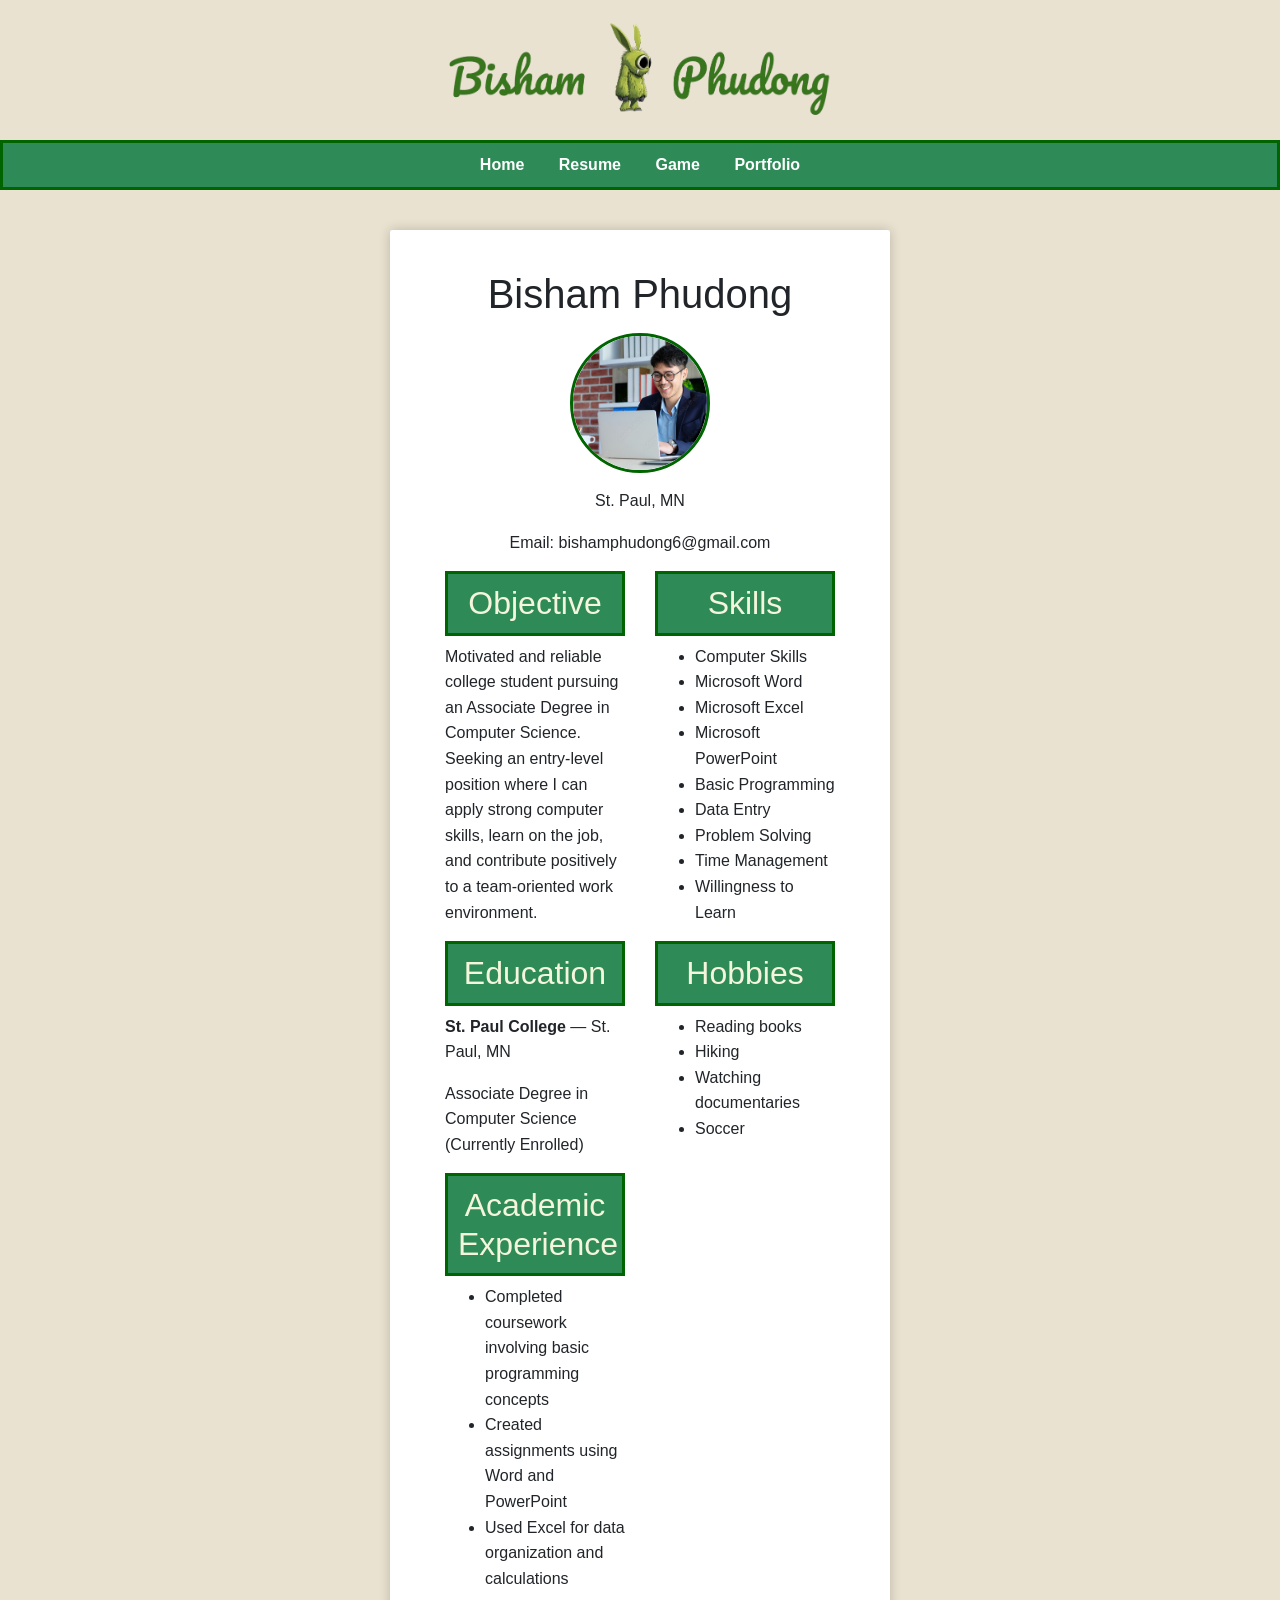
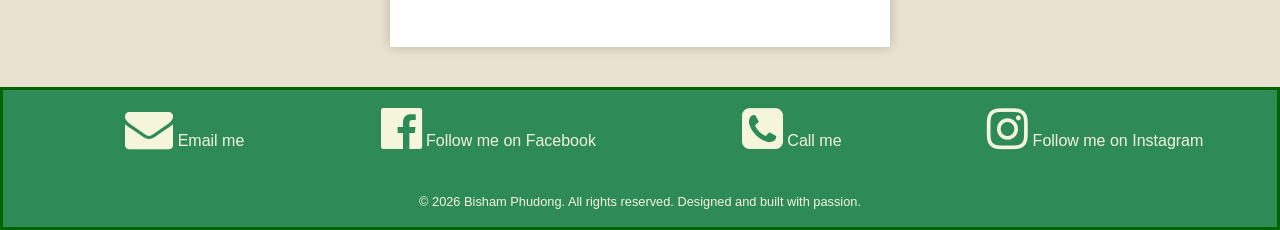
<file: resume.html>
<!DOCTYPE html>
<html>

<head>

    <meta charset="utf-8">

    <meta name="viewport" content="width=device-width, initial-scale=1">

    <title>Resume</title>

    <!-- Meta description improves search engine visibility -->
    <meta name="description" content="Resume of Bisham Phudong, Web Design and Web Programming student.">

    <link rel="stylesheet" href="https://cdn.jsdelivr.net/npm/bootstrap@4.6.1/dist/css/bootstrap.min.css">

    <link rel="stylesheet" href="https://cdnjs.cloudflare.com/ajax/libs/font-awesome/4.7.0/css/font-awesome.min.css">

    <link rel="stylesheet" href="style.css">

</head>

<body class="resume-page">

    <header>

        <img height="100" width="400" src="images/logo.png" alt="Logo">

    </header>

    <!-- Main navigation links -->
    <nav>

        <ul>

            <li><a href="index.html">Home</a></li>

            <li><a href="resume.html">Resume</a></li>

            <li><a href="game.html">Game</a></li>

            <li><a href="portfolio.html">Portfolio</a></li>

        </ul>

    </nav>

    <!-- Resume content section -->
    <main class="container">

        <h1 class="text-center">Bisham Phudong</h1>

        <img src="images/bisham.jpg" alt="Bisham Phudong" class="profile-img">

        <p class="text-center">St. Paul, MN</p>

        <p class="text-center">Email: bishamphudong6@gmail.com</p>

        <div class="row">

            <div class="col-md-6">

                <h2>Objective</h2>

                <p>
                    Motivated and reliable college student pursuing an Associate Degree in Computer Science.
                    Seeking an entry-level position where I can apply strong computer skills, learn on the job,
                    and contribute positively to a team-oriented work environment.
                </p>

                <h2>Education</h2>

                <p><strong>St. Paul College</strong> — St. Paul, MN</p>

                <p>Associate Degree in Computer Science (Currently Enrolled)</p>

                <h2>Academic Experience</h2>

                <ul>
                    <li>Completed coursework involving basic programming concepts</li>
                    <li>Created assignments using Word and PowerPoint</li>
                    <li>Used Excel for data organization and calculations</li>
                </ul>

            </div>

            <!-- Right column for skills and hobbies -->
            <div class="col-md-6">

                <h2>Skills</h2>

                <ul>
                    <li>Computer Skills</li>
                    <li>Microsoft Word</li>
                    <li>Microsoft Excel</li>
                    <li>Microsoft PowerPoint</li>
                    <li>Basic Programming</li>
                    <li>Data Entry</li>
                    <li>Problem Solving</li>
                    <li>Time Management</li>
                    <li>Willingness to Learn</li>
                </ul>

                <h2>Hobbies</h2>

                <ul>
                    <li>Reading books</li>
                    <li>Hiking</li>
                    <li>Watching documentaries</li>
                    <li>Soccer</li>
                </ul>

            </div>

        </div>

    </main>

    <!-- Footer section with contact and social links -->
    <footer>

        <div class="container-fluid">

            <div class="row">

                <div class="col-sm-3 text-center">

                    <i class="fa fa-envelope"></i>

                    <a href="mailto:bishamphudong6@gmail.com">Email me</a>

                </div>

                <div class="col-sm-3 text-center">

                    <i class="fa fa-facebook-official"></i>

                    <a href="https://www.facebook.com/bisham.phudong" target="_blank">
                        Follow me on Facebook
                    </a>

                </div>

                <div class="col-sm-3 text-center">

                    <i class="fa fa-phone-square"></i>

                    <a href="tel:7633468471">Call me</a>

                </div>

                <div class="col-sm-3 text-center">

                    <i class="fa fa-instagram"></i>

                    <a href="https://www.instagram.com/bisham_phudong" target="_blank">
                        Follow me on Instagram
                    </a>

                </div>

            </div>

            <br>

            <small>
                &copy; 2026 Bisham Phudong. All rights reserved. Designed and built with passion.
            </small>

        </div>

    </footer>

</body>

</html>
</file>
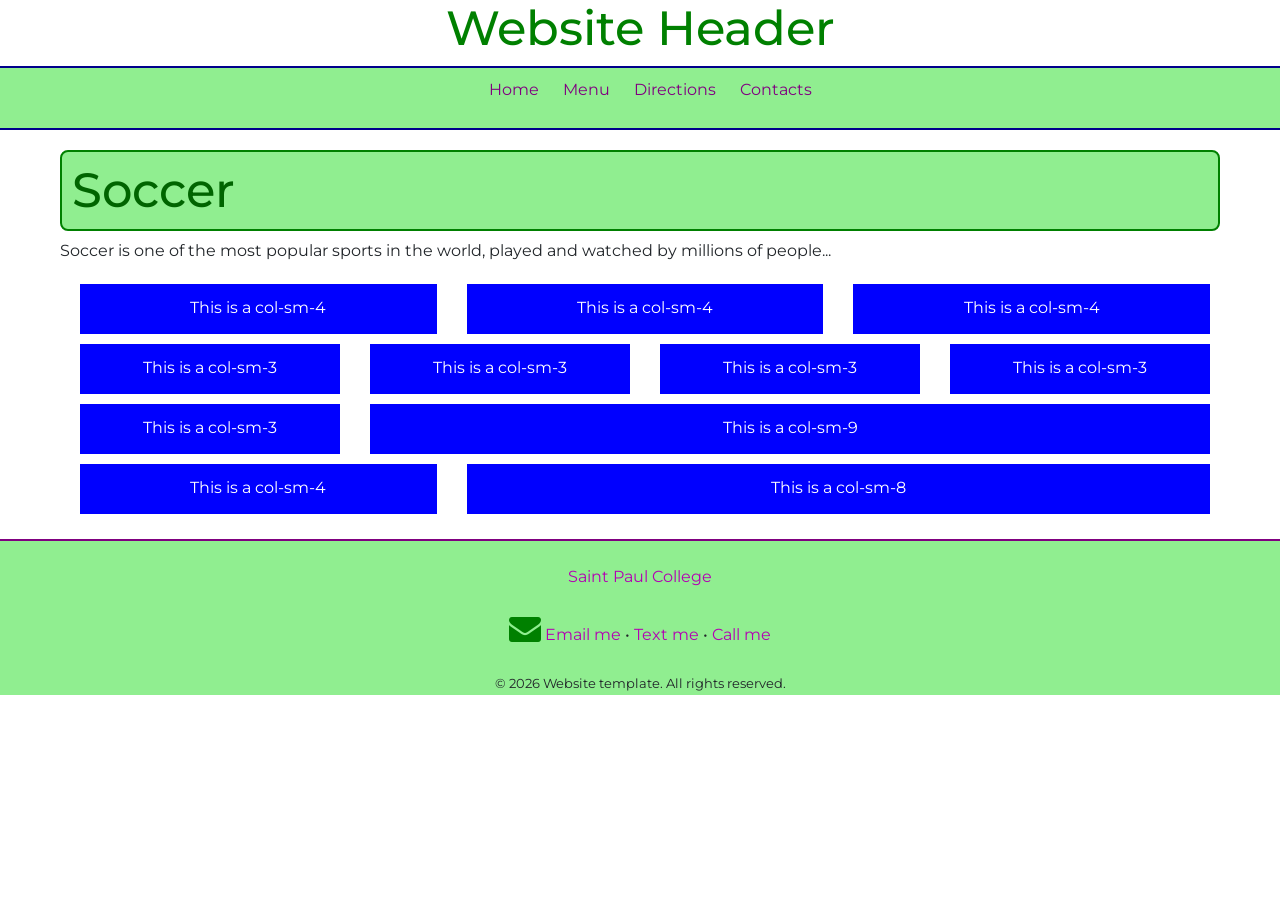
<file: animals/columns.html>
<!DOCTYPE html>
<html>
<head lang="en">
	<meta charset="utf-8">
	<meta name="viewport" content="width=device-width, initial-scale=1.0, minimum-scale=1" />
	<meta name="description" content="This is an example of a meta description. This will often show up in search results so it is important to write a high quality description for each page of a website">
	<title>Template</title>

	<!-- Bootstrap Stylesheet -->
	<link rel="stylesheet" href="https://cdn.jsdelivr.net/npm/bootstrap@4.6.1/dist/css/bootstrap.min.css">

	
	<link rel="stylesheet" href="https://cdnjs.cloudflare.com/ajax/libs/font-awesome/4.7.0/css/font-awesome.min.css">

	
	<link rel="stylesheet" href="style.css">

	<!-- Embedded CSS (for showing columns) -->
	<style>
	   .col-sm-4 p, .col-sm-3 p, .col-sm-9 p, .col-sm-8 p {
	      background-color: blue;
	      height: 50px;
	      width: 100%;
	      margin: 5px;
	      padding: 12px;
	      color: white;
	      text-align: center;
	   }
	</style>
</head>

<body>
	<div id="wrapper">	
		<header>
			<h1>Website Header</h1>
		</header>

		<nav>
  			<ul>
    			<li><a href="index.html"> Home </a></li>
    			<li><a href="menu.html"> Menu </a></li>
    			<li><a href="directions.html">Directions </a></li>
    			<li><a href="Contacts.html">Contacts</a></li>
  			</ul>
		</nav>

		<!-- Main section -->
		<main>
			<h2>Soccer</h2>
			<p>
				Soccer is one of the most popular sports in the world, played and watched by millions of people...
			</p>

			
			<div class="container-fluid">
				<div class="row">

					<div class="col-sm-4">
						<p>This is a col-sm-4</p>
					</div>

					<div class="col-sm-4">
						<p>This is a col-sm-4</p>
					</div>

					<div class="col-sm-4">
						<p>This is a col-sm-4</p>
					</div>

				</div>
				<div class="row">

					<div class="col-sm-3">
						<p>This is a col-sm-3</p>
					</div>

					<div class="col-sm-3">
						<p>This is a col-sm-3</p>
					</div>

					<div class="col-sm-3">
						<p>This is a col-sm-3</p>
					</div>

					<div class="col-sm-3">
						<p>This is a col-sm-3</p>
					</div>

				</div>
				<div class="row">
					<div class="col-sm-3">
							<p>This is a col-sm-3</p>
						</div>
					<div class="col-sm-9">
							<p>This is a col-sm-9</p>
						</div>
				</div>
				<div class="row">
					<div class="col-sm-4">
							<p>This is a col-sm-4</p>
						</div>
					<div class="col-sm-8">
							<p>This is a col-sm-8</p>
						</div>
				</div>
			</div>
			

		</main>

		<footer>
			<br><a href="https://saintpaul.edu" target="_blank">Saint Paul College</a> <br><br>
			<i class="fa fa-envelope" aria-hidden="true"></i>
			<a href="mailto:bishamphudong6@gmail.com">Email me</a> &bull;
			<a href="sms:0987654321">Text me</a> &bull;
			<a href="tel:0987654321">Call me</a>
			<br><br><small>&copy; 2026 Website template. All rights reserved.</small>
		</footer>
	</div>

	<!-- JavaScript files -->
	<script src="https://cdn.jsdelivr.net/npm/jquery@3.6.0/dist/jquery.slim.min.js"></script>
	<script src="https://cdn.jsdelivr.net/npm/popper.js@1.16.1/dist/umd/popper.min.js"></script>
	<script src="https://cdn.jsdelivr.net/npm/bootstrap@4.6.1/dist/js/bootstrap.bundle.min.js"></script>

</body>
</html>
</file>
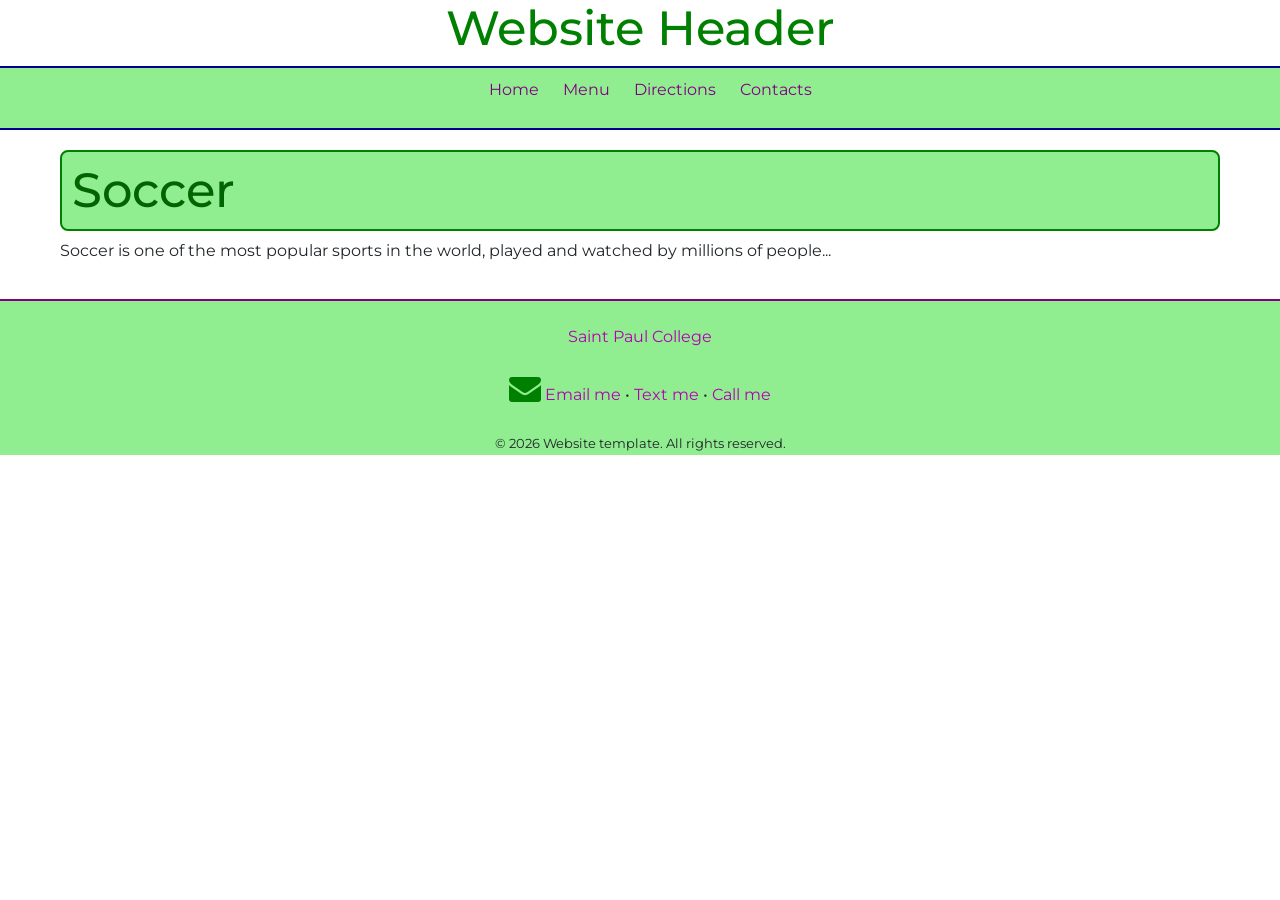
<file: animals/template.html>
<!DOCTYPE html>
<html>
<head lang="en">
	<meta charset="utf-8">
	<meta name="viewport" content="width=device-width, initial-scale=1.0, minimum-scale=1" />
	<meta name="description" content="This is an example of a meta description. This will often show up in search results so it is important to write a high quality description for each page of a website">
	<title>Template</title>

	<!-- Bootstrap Stylesheet -->
	<link rel="stylesheet" href="https://cdn.jsdelivr.net/npm/bootstrap@4.6.1/dist/css/bootstrap.min.css">

	<!-- Font Awesome -->
	<link rel="stylesheet" href="https://cdnjs.cloudflare.com/ajax/libs/font-awesome/4.7.0/css/font-awesome.min.css">

	<link rel="stylesheet" href="style.css">
</head>

<body>
	<div id="wrapper">	
		<header>
			<h1>Website Header</h1>
		</header>

		<nav>
  			<ul>
    			<li><a href="index.html"> Home </a></li>
    			<li><a href="menu.html"> Menu </a></li>
    			<li><a href="directions.html">Directions </a></li>
    			<li><a href="Contacts.html">Contacts</a></li>
  			</ul>
		</nav>

		<!-- Main section -->
		<main>
			<h2>Soccer</h2>
			<p>
				Soccer is one of the most popular sports in the world, played and watched by millions of people...
			</p>
		</main>

		<footer>
			<br><a href="https://saintpaul.edu" target="_blank">Saint Paul College</a> <br><br>
			<i class="fa fa-envelope" aria-hidden="true"></i>
			<a href="mailto:bishamphudong6@gmail.com" target="_blank">Email me</a> &bull;
			<a href="sms:0987654321">Text me</a> &bull;
			<a href="tel:0987654321">Call me</a>
			<br><br><small>&copy; 2026 Website template. All rights reserved.</small>
		</footer>
	</div>

	<script src="https://cdn.jsdelivr.net/npm/jquery@3.6.0/dist/jquery.slim.min.js"></script>
	<script src="https://cdn.jsdelivr.net/npm/popper.js@1.16.1/dist/umd/popper.min.js"></script>
	<script src="https://cdn.jsdelivr.net/npm/bootstrap@4.6.1/dist/js/bootstrap.bundle.min.js"></script>

</body>
</html>
</file>
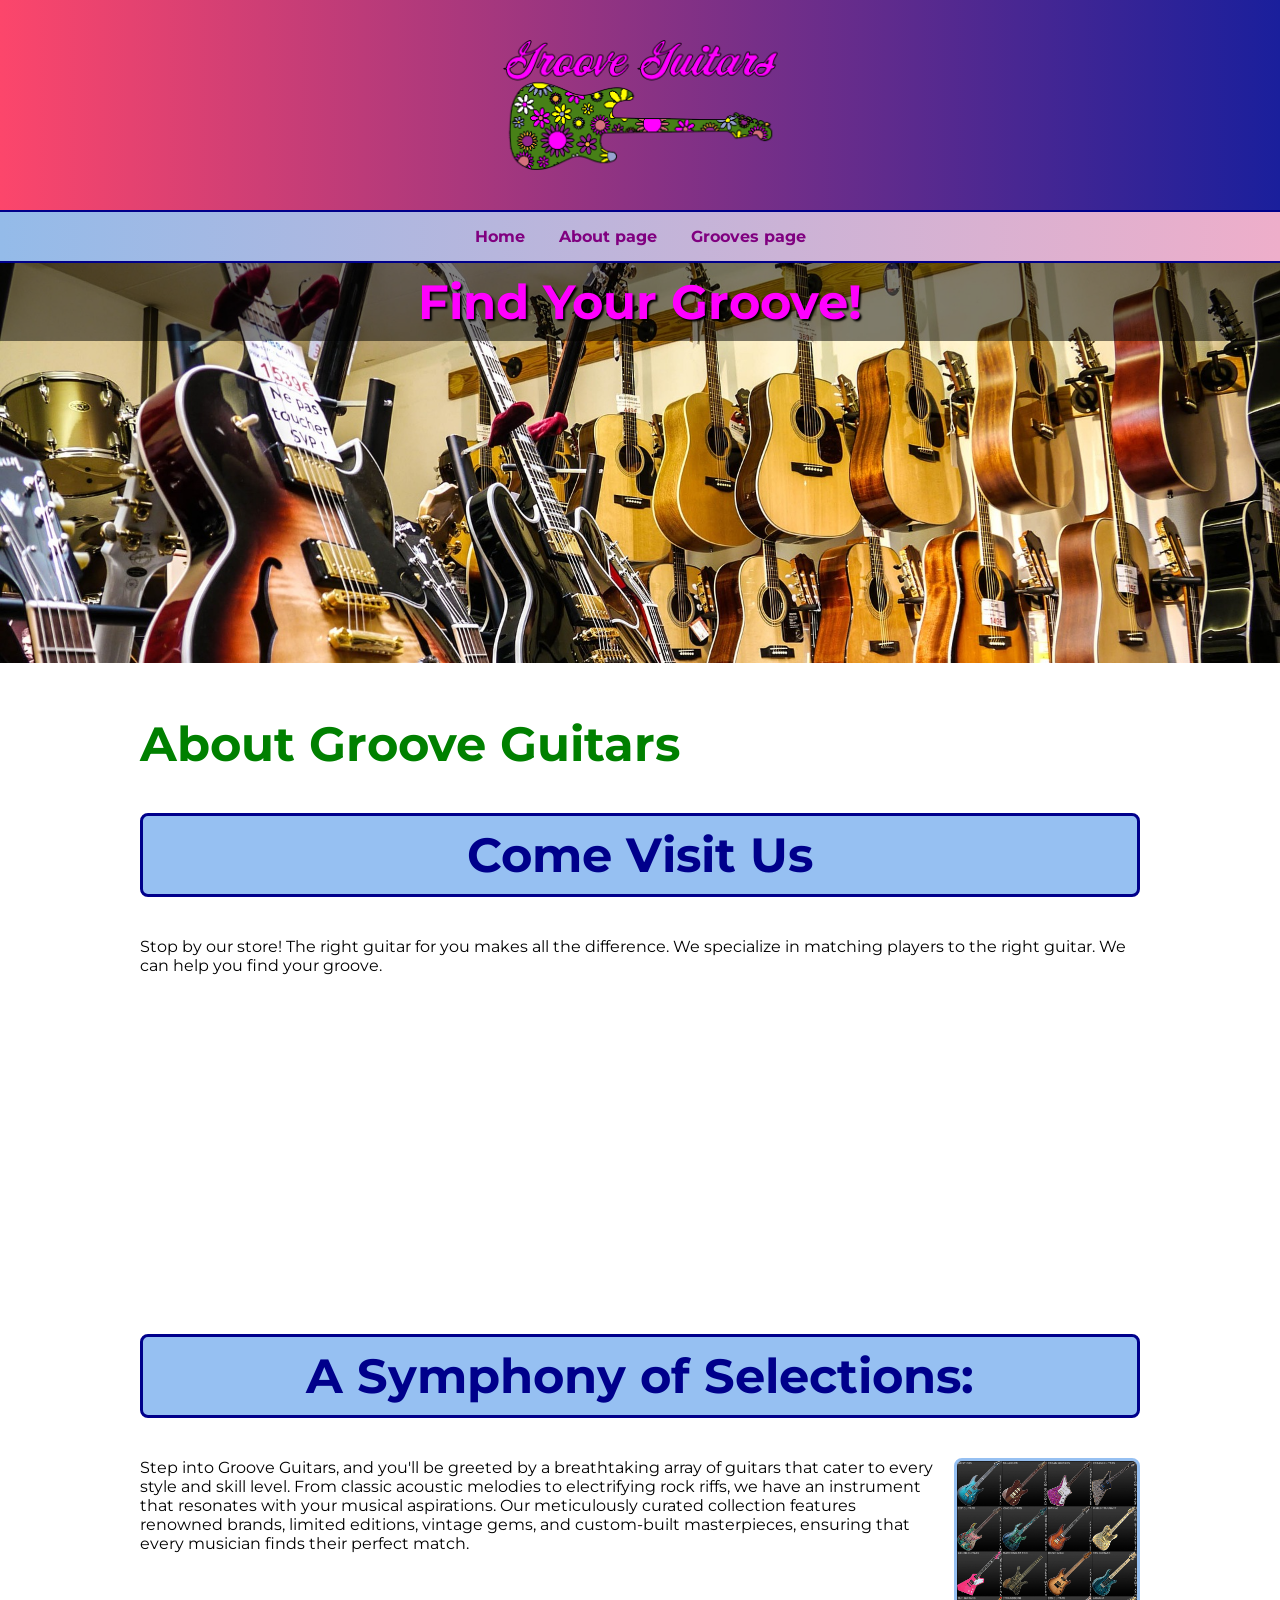
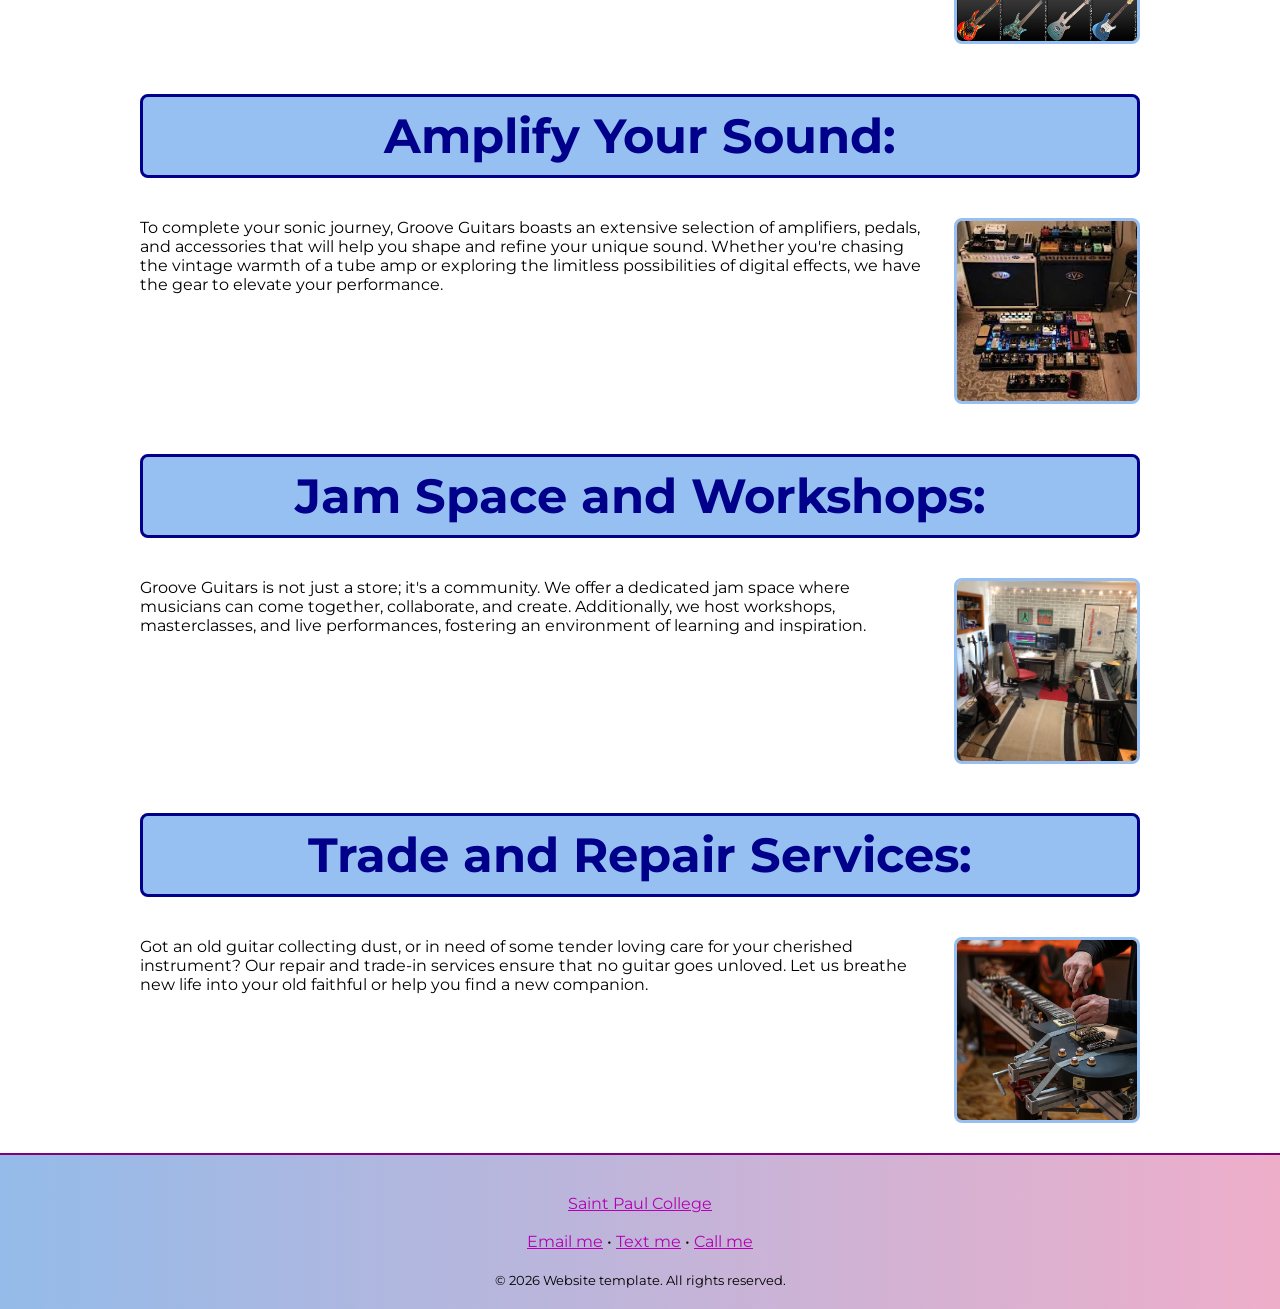
<file: groove-guitars/about.html>
<!DOCTYPE html>
<html>
<head lang="en">
    <meta charset="utf-8">
    <meta name="viewport" content="width=device-width, initial-scale=1.0" />
    <meta name="description" content="Groove Guitars carries the grooviest guitars on the planet! Stop by our store to find your groove.">
    <title>Groove Guitars::Home</title>
    <link rel="stylesheet" href="style.css">
</head>

<body>
    <div id="wrapper">

        <header>
            <img src="images/groove-guitars-logo.png" height="269" width="570" alt="Groove Guitars Logo" class="logo">
        </header>

        <nav>
            <ul>
                <li><a href="index.html">Home</a></li>
                <li><a href="about.html">About page</a></li>
                <li><a href="grooves.html">Grooves page</a></li>
            </ul>
        </nav>

        <div id="home-hero">
            <h1>Find Your Groove!</h1>
        </div>

        <main>

    <h1>About Groove Guitars</h1>

    <h2>Come Visit Us</h2>

    <p>
        Stop by our store! The right guitar for you makes all the difference. 
        We specialize in matching players to the right guitar. 
        We can help you find your groove.
    </p>

    <div class="map-container">
        <iframe 
            src="https://www.google.com/maps/embed?pb=!1m26!1m12!1m3!1d9528.025931316382!2d-93.11951630661808!3d44.95801817335588!2m3!1f0!2f0!3f0!3m2!1i1024!2i768!4f13.1!4m11!3e6!4m3!3m2!1d44.9671381!2d-93.1087422!4m5!1s0x87f62aa525b19d3b%3A0xea54764a3e6fb674!2s235%20Marshall%20Ave%2C%20St%20Paul%2C%20MN%2055102!3m2!1d44.9493429!2d-93.10969399999999!5e1!3m2!1sen!2sus!4v1774224646142!5m2!1sen!2sus" 
            width="100%" 
            height="300" 
            style="border:0;" 
            allowfullscreen="" 
            loading="lazy" 
            referrerpolicy="no-referrer-when-downgrade">
        </iframe>
    </div>

    <h2>A Symphony of Selections:</h2>
    <img src="images/guitar3.jpg" alt="Guitar" class="guitar-right">
<p>
    Step into Groove Guitars, and you'll be greeted by a breathtaking array of guitars that cater to every style and skill level. 
    From classic acoustic melodies to electrifying rock riffs, we have an instrument that resonates with your musical aspirations. 
    Our meticulously curated collection features renowned brands, limited editions, vintage gems, and custom-built masterpieces, 
    ensuring that every musician finds their perfect match.
</p>
<div style="clear: both;"></div>

<h2>Amplify Your Sound:</h2>
<img src="images/guitar4.jpg" alt="Guitar" class="guitar-right">
<p>
    To complete your sonic journey, Groove Guitars boasts an extensive selection of amplifiers, pedals, and accessories that will 
    help you shape and refine your unique sound. Whether you're chasing the vintage warmth of a tube amp or exploring the limitless 
    possibilities of digital effects, we have the gear to elevate your performance.
</p>
<div style="clear: both;"></div>
<h2>Jam Space and Workshops:</h2>
<img src="images/guitar5.jpg" alt="Guitar" class="guitar-right">
<p>
    Groove Guitars is not just a store; it's a community. We offer a dedicated jam space where musicians can come together, 
    collaborate, and create. Additionally, we host workshops, masterclasses, and live performances, fostering an environment of 
    learning and inspiration.
</p>
<div style="clear: both;"></div>
<h2>Trade and Repair Services:</h2>
<img src="images/guitar6.jpg" alt="Guitar" class="guitar-right">
<p>
    Got an old guitar collecting dust, or in need of some tender loving care for your cherished instrument? Our repair and trade-in 
    services ensure that no guitar goes unloved. Let us breathe new life into your old faithful or help you find a new companion.
</p>
<div style="clear: both;"></div>
</main>
        <!-- End main section -->

        <footer>
            <br>
            <a href="https://saintpaul.edu" target="_blank">Saint Paul College</a>
            <br><br>

            <a href="mailto:bishamphudong6@gmail.com" target="_blank">Email me</a> &bull;
            <a href="sms:0987654321">Text me</a> &bull;
            <a href="tel:0987654321">Call me</a>

            <br><br>
            <small>&copy; 2026 Website template. All rights reserved.</small>
        </footer>

    </div>
</body>
</html>
</file>
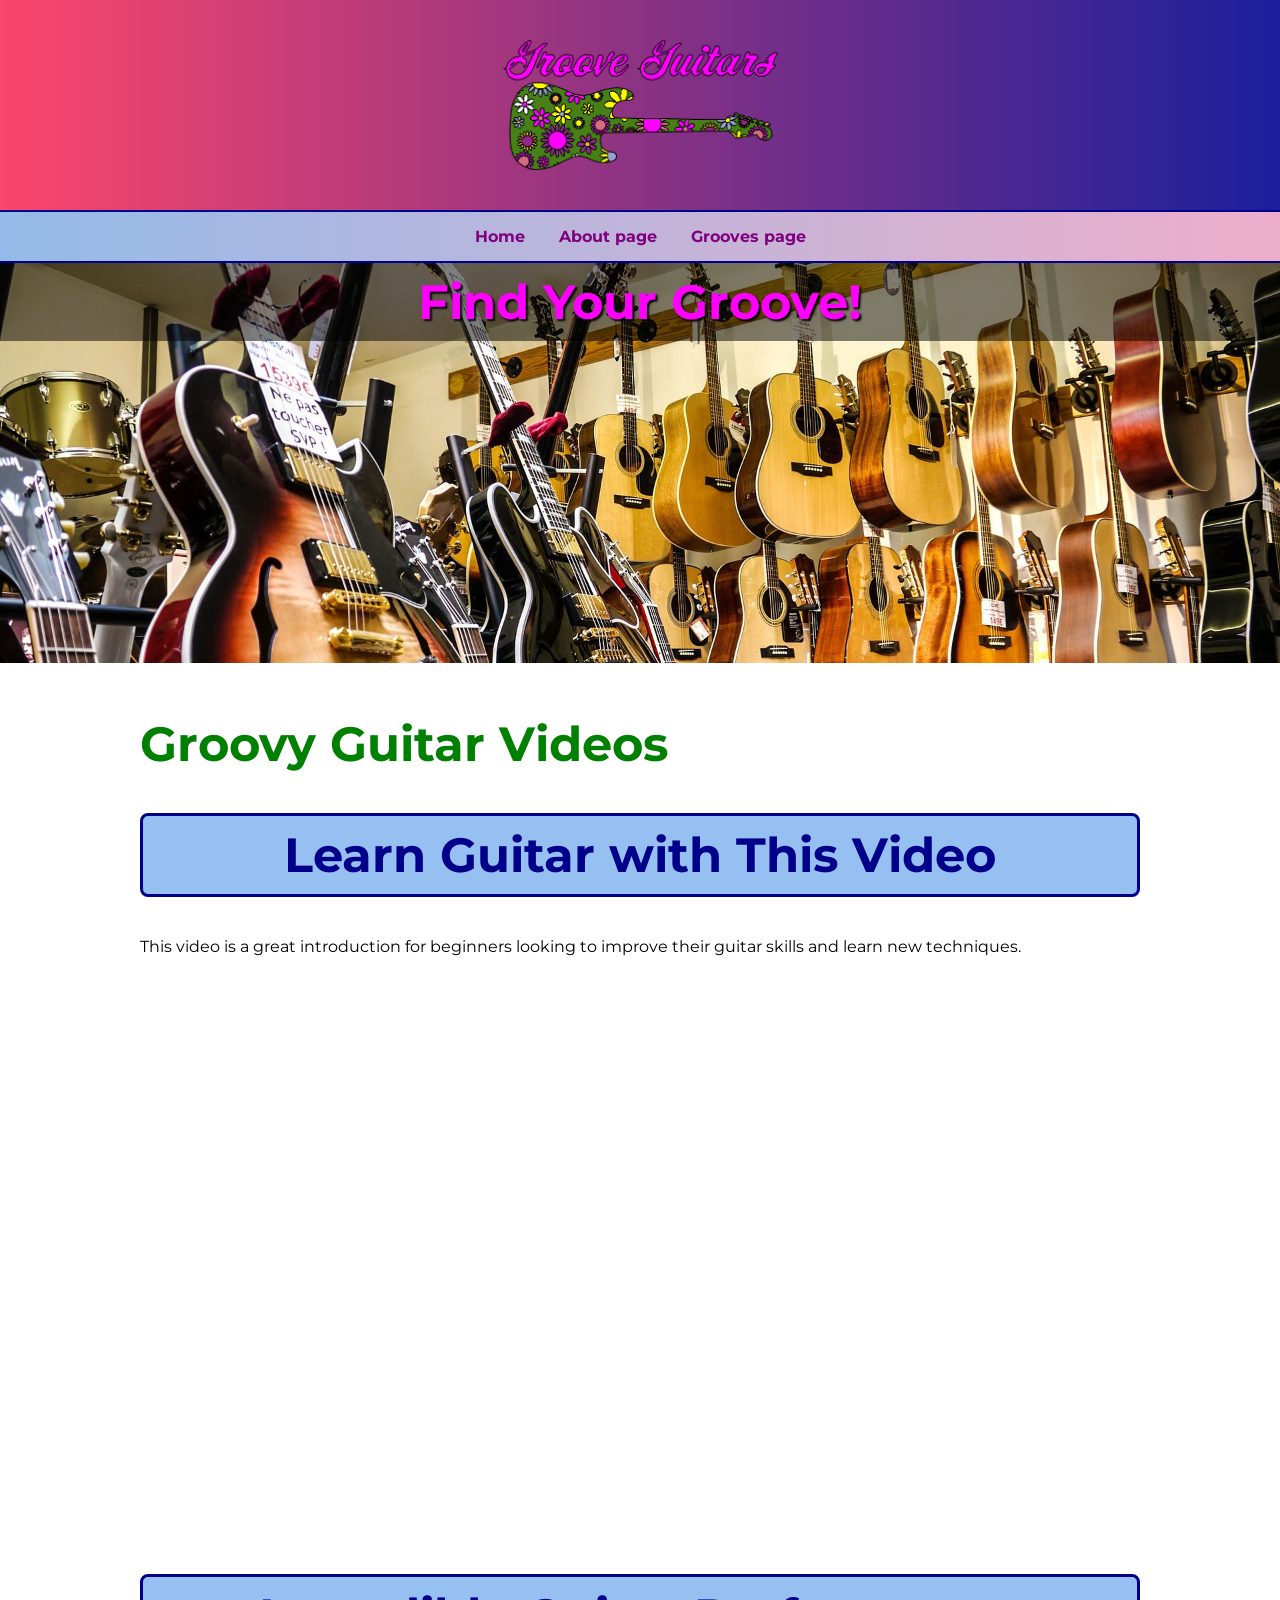
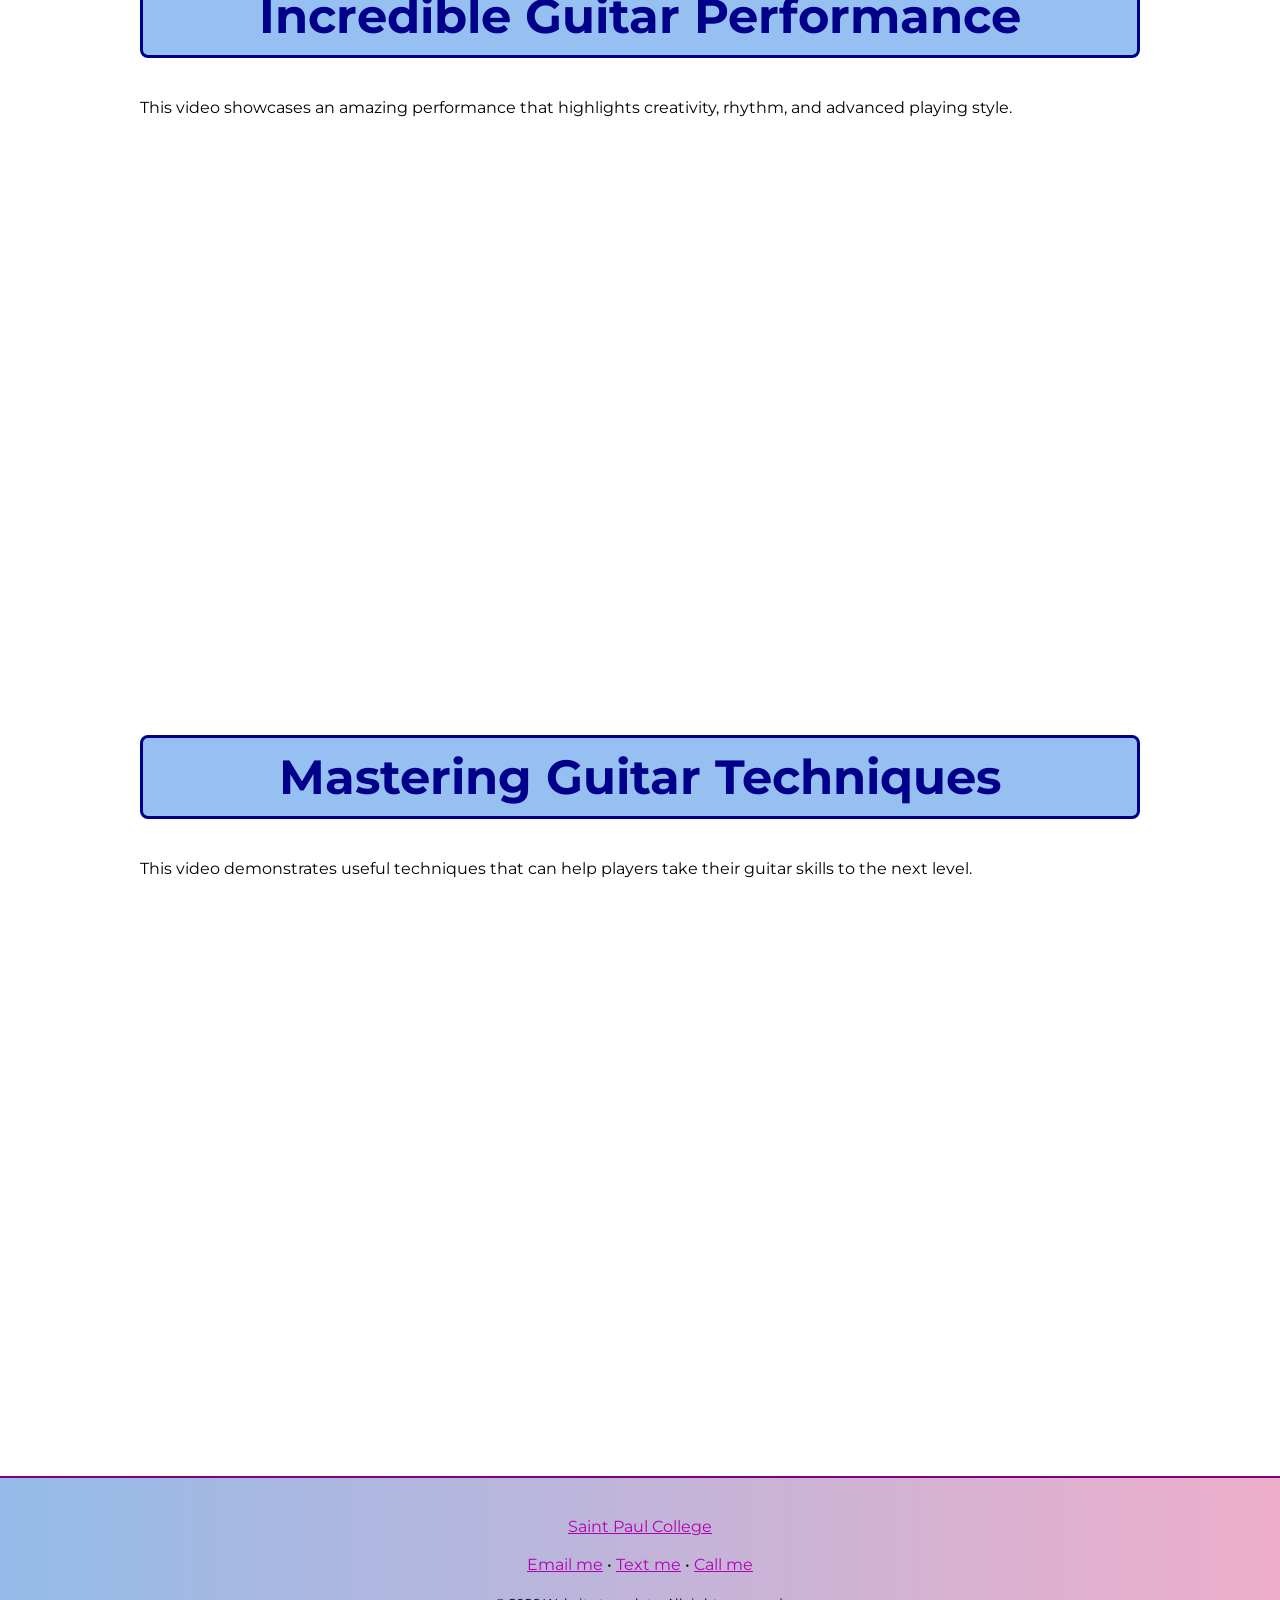
<file: groove-guitars/grooves.html>
<!DOCTYPE html>
<html>
<head lang="en">
    <meta charset="utf-8">
    <meta name="viewport" content="width=device-width, initial-scale=1.0" />
    <meta name="description" content="Groove Guitars carries the grooviest guitars on the planet! Stop by our store to find your groove.">
    <title>Groove Guitars::Home</title>
    <link rel="stylesheet" href="style.css">
</head>

<body>
    <div id="wrapper">

        <header>
            <img src="images/groove-guitars-logo.png" height="269" width="570" alt="Groove Guitars Logo" class="logo">
        </header>

        <nav>
            <ul>
                <li><a href="index.html">Home</a></li>
                <li><a href="about.html">About page</a></li>
                <li><a href="grooves.html">Grooves page</a></li>
            </ul>
        </nav>

        <div id="home-hero">
            <h1>Find Your Groove!</h1>
        </div>

        <main>
            
            <h1>Groovy Guitar Videos</h1>

               <h2>Learn Guitar with This Video</h2>
<p>This video is a great introduction for beginners looking to improve their guitar skills and learn new techniques.</p>
<div style="position:relative;padding-bottom:56.25%;height:0;overflow:hidden;">
    <iframe src="https://geo.dailymotion.com/player.html?video=xdwbjl"
    style="width:100%; height:100%; position:absolute; left:0px; top:0px; overflow:hidden; border:none;"
    allowfullscreen title="Dailymotion Video Player" allow="web-share"></iframe>
</div>

<h2>Incredible Guitar Performance</h2>
<p>This video showcases an amazing performance that highlights creativity, rhythm, and advanced playing style.</p>
<div style="position:relative;padding-bottom:56.25%;height:0;overflow:hidden;">
    <iframe src="https://geo.dailymotion.com/player.html?video=x9jobte"
    style="width:100%; height:100%; position:absolute; left:0px; top:0px; overflow:hidden; border:none;"
    allowfullscreen title="Dailymotion Video Player" allow="web-share"></iframe>
</div>

<h2>Mastering Guitar Techniques</h2>
<p>This video demonstrates useful techniques that can help players take their guitar skills to the next level.</p>
<div style="position:relative;padding-bottom:56.25%;height:0;overflow:hidden;">
    <iframe src="https://geo.dailymotion.com/player.html?video=x2yl02y"
    style="width:100%; height:100%; position:absolute; left:0px; top:0px; overflow:hidden; border:none;"
    allowfullscreen title="Dailymotion Video Player" allow="web-share"></iframe>
</div>

        </main>
        <!-- End main section -->

        <footer>
            <br>
            <a href="https://saintpaul.edu" target="_blank">Saint Paul College</a>
            <br><br>

            <a href="mailto:bishamphudong6@gmail.com" target="_blank">Email me</a> &bull;
            <a href="sms:0987654321">Text me</a> &bull;
            <a href="tel:0987654321">Call me</a>

            <br><br>
            <small>&copy; 2026 Website template. All rights reserved.</small>
        </footer>

    </div>
</body>
</html>
</file>
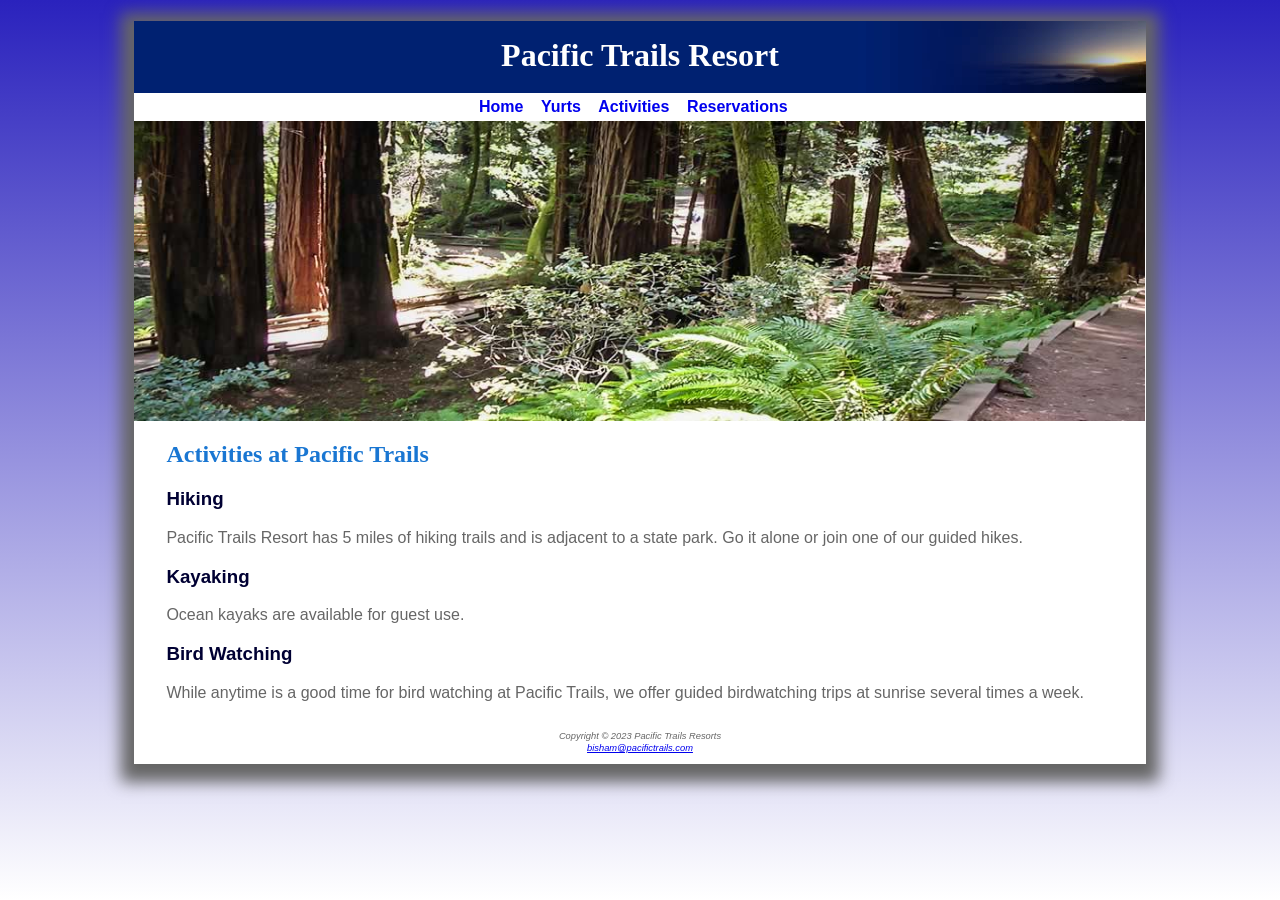
<file: pacific/activities.html>
<!DOCTYPE html>
<html lang="en">
<head>
    <meta charset="utf-8">
    <title>Pacific Trails Resort</title>
    <link rel="stylesheet" href="pacific.css">
</head>

<body>
    <div id="wrapper">

        <header>
            <h1>Pacific Trails Resort</h1>
        </header>

        <nav>
            <b>
                <a href="index.html">Home</a> &nbsp;&nbsp;
                <a href="yurts.html">Yurts</a> &nbsp;&nbsp;
                <a href="activities.html">Activities</a> &nbsp;&nbsp;
                <a href="reservations.html">Reservations</a> &nbsp;&nbsp;
            </b>
        </nav>

        <div id="trailhero"></div>

        <main>
            <h2>Activities at Pacific Trails</h2>

            <h3>Hiking</h3>
            <p>
                Pacific Trails Resort has 5 miles of hiking trails and is adjacent
                to a state park. Go it alone or join one of our guided hikes.
            </p>

            <h3>Kayaking</h3>
            <p>Ocean kayaks are available for guest use.</p>

            <h3>Bird Watching</h3>
            <p>
                While anytime is a good time for bird watching at Pacific Trails,
                we offer guided birdwatching trips at sunrise several times a week.
            </p>
        </main>

        <footer>
            <small>
                <em>
                    Copyright &copy; 2023 Pacific Trails Resorts<br>
                    <a href="mailto:bisham@pacifictrails.com">
                        bisham@pacifictrails.com
                    </a>
                </em>
            </small>
        </footer>

    </div>
</body>
</html>
</file>
<file: style.css>
@import url('https://fonts.googleapis.com/css2?family=Montserrat:ital,wght@0,100..900;1,100..900&display=swap');

body {
    margin: 0;
    padding: 0;
    background-color: beige;
    font-family: Arial, sans-serif;
}

header {
    text-align: center;
    padding: 20px;
}

nav {
    font-weight: bold;
    text-align: center;
    color: white;
    line-height: 150%;
    background-color: seagreen;
    padding: 10px;
    border: 3px solid darkgreen;
}

nav ul {
    list-style: none;
    margin: 0;
    padding: 0;
}

nav li {
    display: inline;
    padding: 0 15px;
}

nav a {
    text-decoration: none;
    color: white;
}

nav a:hover {
    color: black;
}

.home-hero {
    background-image: url("images/hero-image.jpg");
    height: 100px;
    background-size: cover;
    background-position: center;
    display: flex;
    justify-content: center;
    align-items: center;
    text-align: center;
}

.home-hero h1 {
    font-family: 'Dancing Script', cursive;
    font-size: 45px;
    color: beige;
    text-shadow: 2px 2px 4px black;
}

h2 {
    background-color: seagreen;
    padding: 10px;
    border: 3px solid darkgreen;
    text-align: center;
    color: beige;
}

.home-photo {
    width: 200px;
    height: 200px;
    border-radius: 50%;
    object-fit: cover;
    border: 3px solid darkgreen;
}

canvas {
    display: block;
    margin: 20px auto;
}

.myButton {
    background-color: seagreen;
    color: beige;
    border: 2px solid darkgreen;
    padding: 10px 20px;
    margin: 5px;
    cursor: pointer;
}

.myButton:hover {
    background-color: darkgreen;
    color: white;
}

.resume-page {
    background-color: #e9e2d0;
}

.resume-page main {
    max-width: 500px;
    margin: 40px auto;
    padding: 40px;
    background-color: white;
    box-shadow: 0 0 12px rgba(0,0,0,0.2);
    line-height: 1.6;
    border-radius: 2px;
}

.resume-page .row {
    margin-left: 0;
    margin-right: 0;
}

.resume-page .col-md-8,
.resume-page .col-md-4 {
    width: 100%;
    max-width: 100%;
    flex: 100%;
}

footer {
    background-color: seagreen;
    padding: 15px;
    border: 3px solid darkgreen;
    text-align: center;
}

footer i {
    font-size: 30px;
    display: block;
    margin-bottom: 5px;
}

footer a {
    color: beige;
    text-decoration: none;
}

footer small {
    color: beige;
    display: block;
    margin-top: 10px;
}

.fa {
    font-size: 3em;
    color: beige;
}

.profile-img {
    width: 140px;
    height: 140px;
    border-radius: 50%;
    object-fit: cover;
    display: block;
    margin: 15px auto;
    border: 3px solid darkgreen;
}

.portfolio-img {
    width: 100%;
    height: 220px;
    object-fit: cover;
    border: 4px solid darkgreen;
    padding: 8px;
    background-color: white;
    border-radius: 4px;
}

/* Tablet screen adjustments */
@media only screen and (max-width: 1024px) {

    h1 {
        font-size: 2em;
    }

    .resume-page main {
        padding: 25px;
    }

}

/* Mobile screen adjustments */
@media only screen and (max-width: 768px) {

    h1 {
        font-size: 1.5em;
    }

    nav li {
        display: block;
        padding: 10px 0;
    }

    .resume-page main {
        width: 90%;
        padding: 20px;
    }

}
</file>
<file: animals/style.css>
@import url('https://fonts.googleapis.com/css2?family=Montserrat:ital,wght@0,100..900;1,100..900&display=swap');

body {
    background-color: #ffffff;
    font-family: "Montserrat", sans-serif;
    margin: 0;
}

header {
    text-align: center;
}

nav {
    text-align: center;
    background-color: lightgreen;
    padding: 10px;
    border-top: 2px darkblue solid;
    border-bottom: 2px darkblue solid;
}

nav ul {
    list-style-type: none;
}

nav li {
    display: inline;
}

nav a {
    text-decoration: none;
    padding-right: 20px;
}

nav a:link,
nav a:visited {
    color: purple;
}

nav a:hover {
    color: orange;
}

nav a:active {
    color: red;
}

main {
    max-width: 1200px;
    margin: 0 auto;
    padding: 20px;
}

h1 {
    color: green;
    font-size: 3em;
}

h2 {
    color: darkgreen;
    font-size: 3em;
    background-color: lightgreen;
    border: 2px solid green;
    padding: 10px;
    border-radius: 8px;
}

a:link,
a:visited {
    color: #b300b3;
}

a:hover,
a:active {
    color: blue;
}

footer {
    background-color: lightgreen;
    border-top: purple 2px solid;
    text-align: center;
}

.gallery .preview {
    width: 100%;
    height: auto;
}

.gallery .preview img#preview {
    padding: 1px;
    max-width: 100%;
    height: auto;
    margin: 0 auto !important;
    display: block !important;
}

.gallery .gallery-thumbnails img {
    width: 100px;
    height: 75px;
    margin: 3px 10px 10px 0;
    padding: 5px;
    background-color: #ffffff;
    border: 1px solid #ddd;
    box-shadow: 0px 3px 8px rgba(0,0,0,0.25);
    border-radius: 6px;
}

.gallery .gallery-thumbnails img:hover {
    opacity: 0.8;
    cursor: pointer;
}

main .fa {
    font-size: 5em;
    color: green;
}

footer .fa {
    font-size: 2em;
    color: green;
}

.hero-image {
    border: 4px solid #000000;
    border-radius: 15px;
    box-shadow: 0px 0px 15px #000000;
}

@media only screen and (max-width: 1024px) {
    h1 {
        font-size: 2em;
    }
}

@media only screen and (max-width: 768px) {
    h1 {
        font-size: 1.5em;
    }
}
</file>
<file: groove-guitars/style.css>
@import url('https://fonts.googleapis.com/css2?family=Montserrat:ital,wght@0,100..900;1,100..900&display=swap');

body {
    background-color: #ffffff;
    font-family: "Montserrat", sans-serif;
    margin: 0;
}

header {
    text-align: center;
    background: linear-gradient(to right, #FC466B, #1a1f9c);
    padding: 20px;
}

.logo {
    max-width: 300px;
    height: auto;
}
nav {
    text-align: center;
    background: linear-gradient(to right, #94BBE9, #EEAECA);
    padding: 15px 0;       /* vertical padding */
    border-top: 2px darkblue solid;
    border-bottom: 2px darkblue solid;
}

nav ul {
    list-style: none;
    margin: 0;
    padding: 0;
}

nav li {
    display: inline-block;
    margin: 0 15px;
}

nav a {
    text-decoration: none;
    color: darkblue;      /* text color visible on gradient */
    font-weight: bold;
}

main {
    max-width: 1000px;
    margin: 0 auto;
    padding: 20px;
}

h1 {
    color: green;
    font-size: 3em;
}

h2 {
    color: darkblue;
    font-size: 3em;
    background-color: #96C0F2;
    border: 3px solid darkblue;
    padding: 10px;
    border-radius: 8px;
    text-align: center;
}

a:link {
    color: #b300b3;
}

a:visited {
    color: #b300b3;
}

a:hover {
    color: blue;
}

a:active {
    color: blue;
}

nav a:link {
    color: purple;
}

nav a:visited {
    color: purple;
}

nav a:hover {
    color: orange;
}

nav a:active {
    color: red;
}

footer {
    text-align: center;
    border-top: 2px solid purple;
    background: linear-gradient(to right, #94BBE9, #EEAECA);
    padding: 20px;

}

/* CSS for Tablets */
@media only screen and (max-width: 1024px) {
    h1 {
        font-size: 2em;
    }
}

/* CSS for Smartphones */
@media only screen and (max-width: 768px) {
    h1 {
        font-size: 1.5em;
    }
}

.logo {
    max-width: 275px;
    height: auto;
    display: block;
    margin: 0 auto;
    padding: 20px;
}

#home-hero {
    background-image: url(images/guitars.jpg);
    height: 400px;
    background-size: cover;
    background-repeat: no-repeat;
}

#home-hero h1 {
    text-align: center;
    color: #FF00FE;
    text-shadow: 2px 2px 2px black;
    margin: 0;
    padding: 10px;
    background-color: rgba(0,0,0,.5);
}

table {
    border-collapse: collapse;
    margin: 0 auto;
    border: 5px solid #000000;
}

tr:nth-child(even) {
    background-color: #eeeeee;
}

th {
    background-color: #96C0F2;   
    color: darkblue;             
    border: 3px solid darkblue;   
    padding: 10px;               
    text-align: center;
}

td {
    border: 1px solid #dddddd;
    padding: 10px;
}

form {
    max-width: 500px;
    margin: 20px auto;
    padding: 20px;
    background-color: #f9f9f9;
    border-radius: 10px;
    box-shadow: 0 0 10px rgba(0, 0, 0, 0.1);
}

label {
    float: left;
    width: 8em;
    padding-right: 1em;
    font-weight: bold;
}

input,
textarea {
    display: block;
    margin-bottom: 1em;
    width: 100%;
    padding: 8px;
    border: 1px solid #ccc;
    border-radius: 5px;
}

input[type="text"],
input[type="email"],
input[type="tel"],
textarea {
    background-color: #eeeeee;
}

textarea {
    resize: vertical;
    min-height: 100px;
}

input[type="submit"] {
    background-color: darkred;
    color: white;
    border: none;
    padding: 10px;
    border-radius: 5px;
    cursor: pointer;
}

input[type="submit"]:hover {
    background-color: #a00000;
} 
.guitar-right {
    float: right;
    width: 180px;
    height: 180px;
    margin: 0 0 10px 20px;
    border: 3px solid #96C0F2;
    border-radius: 8px;
    object-fit: cover;
} 
main p {
    overflow: auto;
}
</file>
<file: pacific/pacific.css>
body {
    background-color: #FFFFFF;
    background-image: linear-gradient(#2A22BD, #FFFFFF);
    font-family: Verdana, Arial, sans-serif;
    color: #666666;
    background-attachment: fixed;
}

header {
    background-image: url(images/sunset.jpg);
    background-repeat: no-repeat;
    background-position: right;
    height: 72px;
    background-color: #002171;
    color: #FFFFFF;
    font-family: Georgia, serif;
}

h1 {
    padding-top: 0.5em;
    text-align: center;
}

nav {
    font-weight: bold;
    padding: 5px;
    text-align: center;
    background-color: transparent;
}

nav a {
    text-decoration: none;
}

h2 {
    font-family: Georgia, serif;
    color: #1976D2;
}

h3 {
    color: #000033;
}

dt {
    font-weight: bold;
    color: #002171;
}

.resort {
    font-size: 1.2em;
    color: #1976D2;
}

main {
    padding-right: 2em;
    padding-left: 2em;
}

footer {
    font-size: .7em;
    font-style: italic;
    text-align: center;
    padding: 1em;
}

#wrapper {
    width: 80%;
    min-width: 960px;
    max-width: 2048px;
    background-color: #FFFFFF;
    box-shadow: 0px 5px 15px 13px;
    margin-left: auto;
    margin-right: auto;
}

#homehero {
    background-image: url("images/coast.jpg");
    height: 300px;
    background-size: 100% 100%;
    background-repeat: no-repeat;
}

#yurthero {
    background-image: url("images/yurt.jpg");
    height: 300px;
    background-size: 100% 100%;
    background-repeat: no-repeat;
}

#trailhero {
    background-image: url("images/trail.jpg");
    height: 300px;
    background-size: 100% 100%;
    background-repeat: no-repeat;
}
</file>
<file: Puppies/style.css>
@import url('https://fonts.googleapis.com/css2?family=Montserrat:ital,wght@0,100..900;1,100..900&display=swap');

body {
    background-color: #ffffff;
    font-family: "Montserrat", sans-serif;
    margin: 0;
}

header {
  text-align: center;
}
h3 {
    text-align: center;
    color: steelblue;
}

nav {
  text-align: center;
}

main {
    max-width: 1200px;   
    margin: 0 auto;      
    padding: 20px;       
}

h1 {
    color: steelblue;
    font-size: 4em;
}

h2 {
  color: steelblue;
  font-size: 3em;
}

a:link {
    color: #b300b3;
}

a:visited {
    color: #b300b3;
}

a:hover {
    color: blue;
}

a:active {
    color: blue;
}

nav {
    background-color: lightblue;
    padding: 10px;
    border-top: 2px darkblue solid;
    border-bottom: 2px darkblue solid;
}

nav ul {
   list-style-type: none;
}

nav li {
    display: inline;
}

nav a {
    text-decoration: none;
    padding-right: 20px;
}

nav a:link {
    color: purple;
}

nav a:visited {
    color: purple;
}

nav a:hover {
    color: orange;
}

nav a:active {
    color: red;
}

footer {
    background-color: lightblue;
    padding: 20px 0;
}

footer i {
    color: dodgerblue;
    font-size: 24px;
    display: block;
    margin-bottom: 8px;
}

footer a{
    color: dodgerblue;
    font-size: 1.5em;
}
footer small {
     text-align: center;
    font-size:1em;
    color: dodgerblue;
    display: block;
}
.fa{
    font-size: 4em;
}

/* CSS for Tablets */
@media only screen and (max-width: 1024px) {
    h1 {
        font-size: 2em;
    }
}

/* CSS for Smartphones */
@media only screen and (max-width: 768px) {
    h1 {
        font-size: 1.5em;
    }
}
.home-hero {
    background-image: url(images/header.jpg);
    height: 475px;
    background-size: cover;
    background-position: center;
    background-color: #042837;
    padding: 10px 10px 10px 30px;
}
blockquote{
    background-color: lightblue;
    border-left:10px solid steelblue ;
    padding: 30px;
}
img{
    display: block;
    margin: 0 auto;
}
.col-sm-4 img {
    border: 4px solid #4682B4;
    padding: 3px;
    background-color: white;
}
</file>
